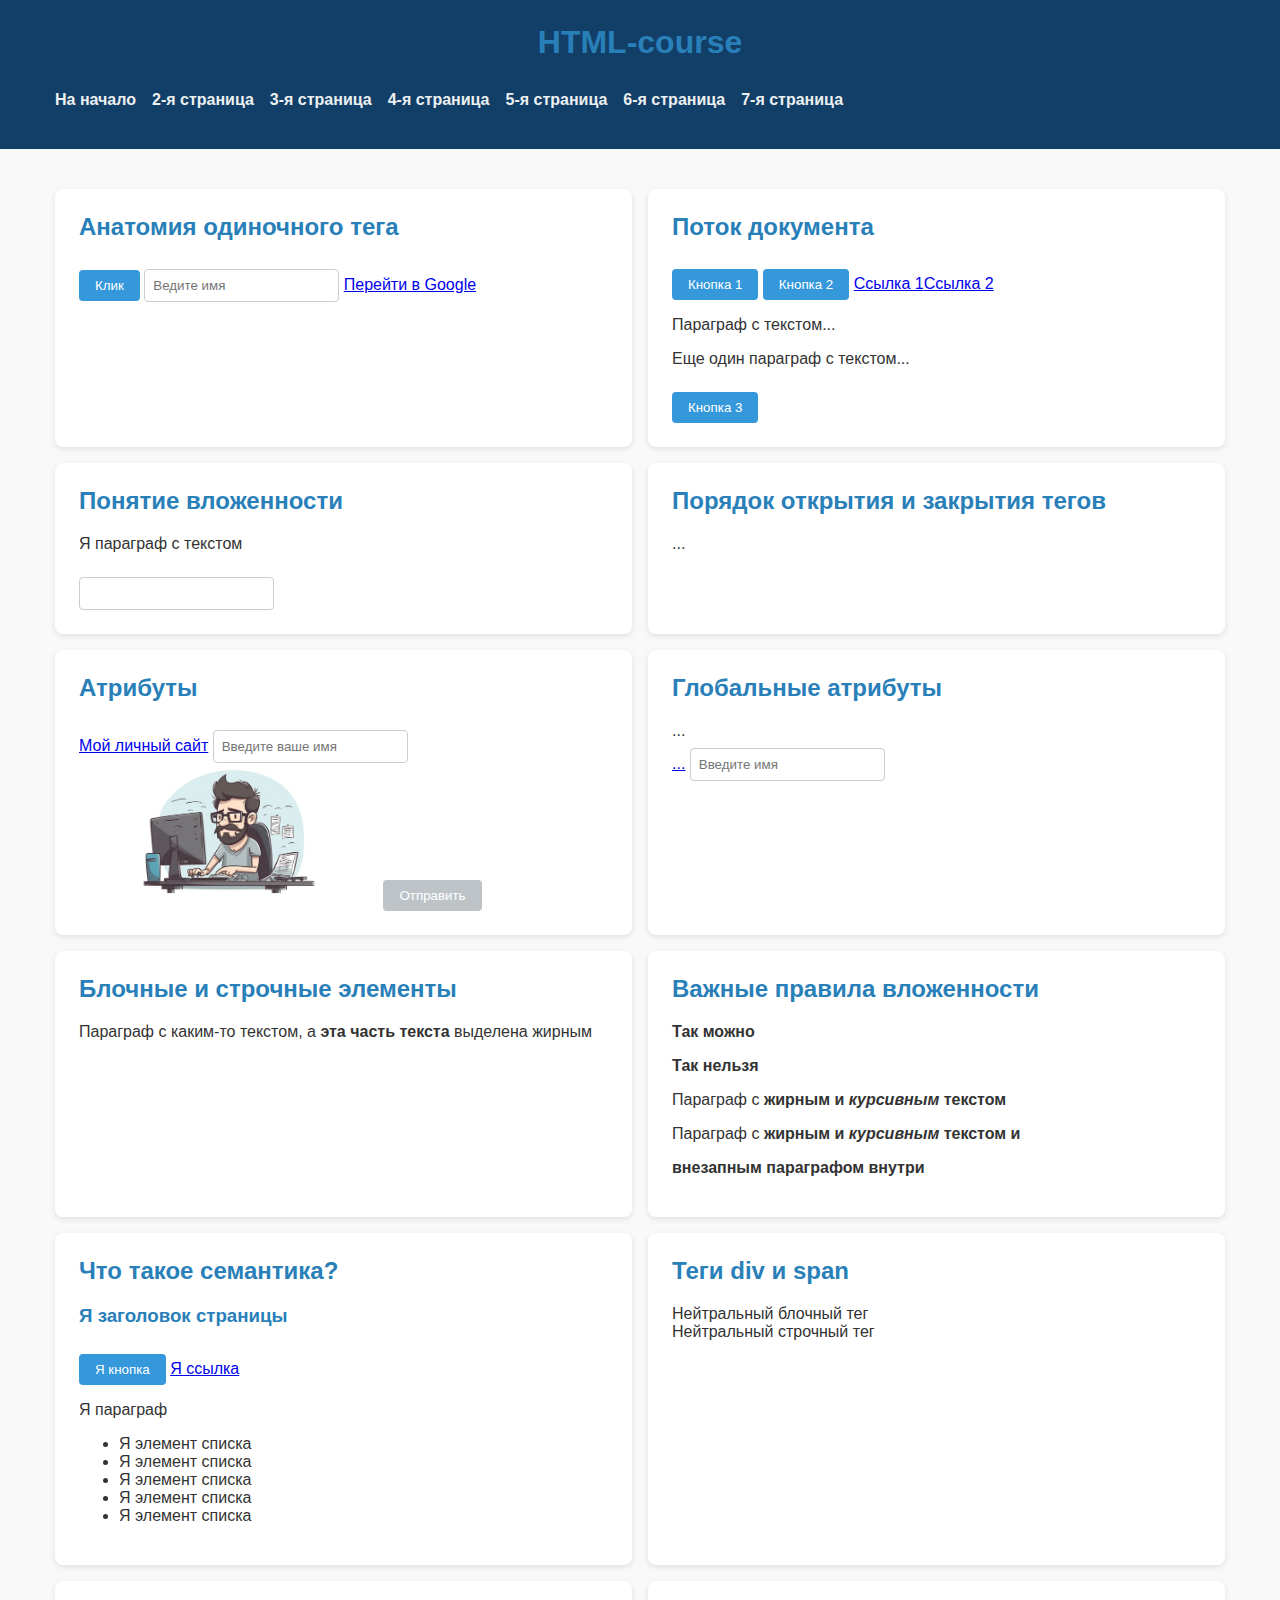
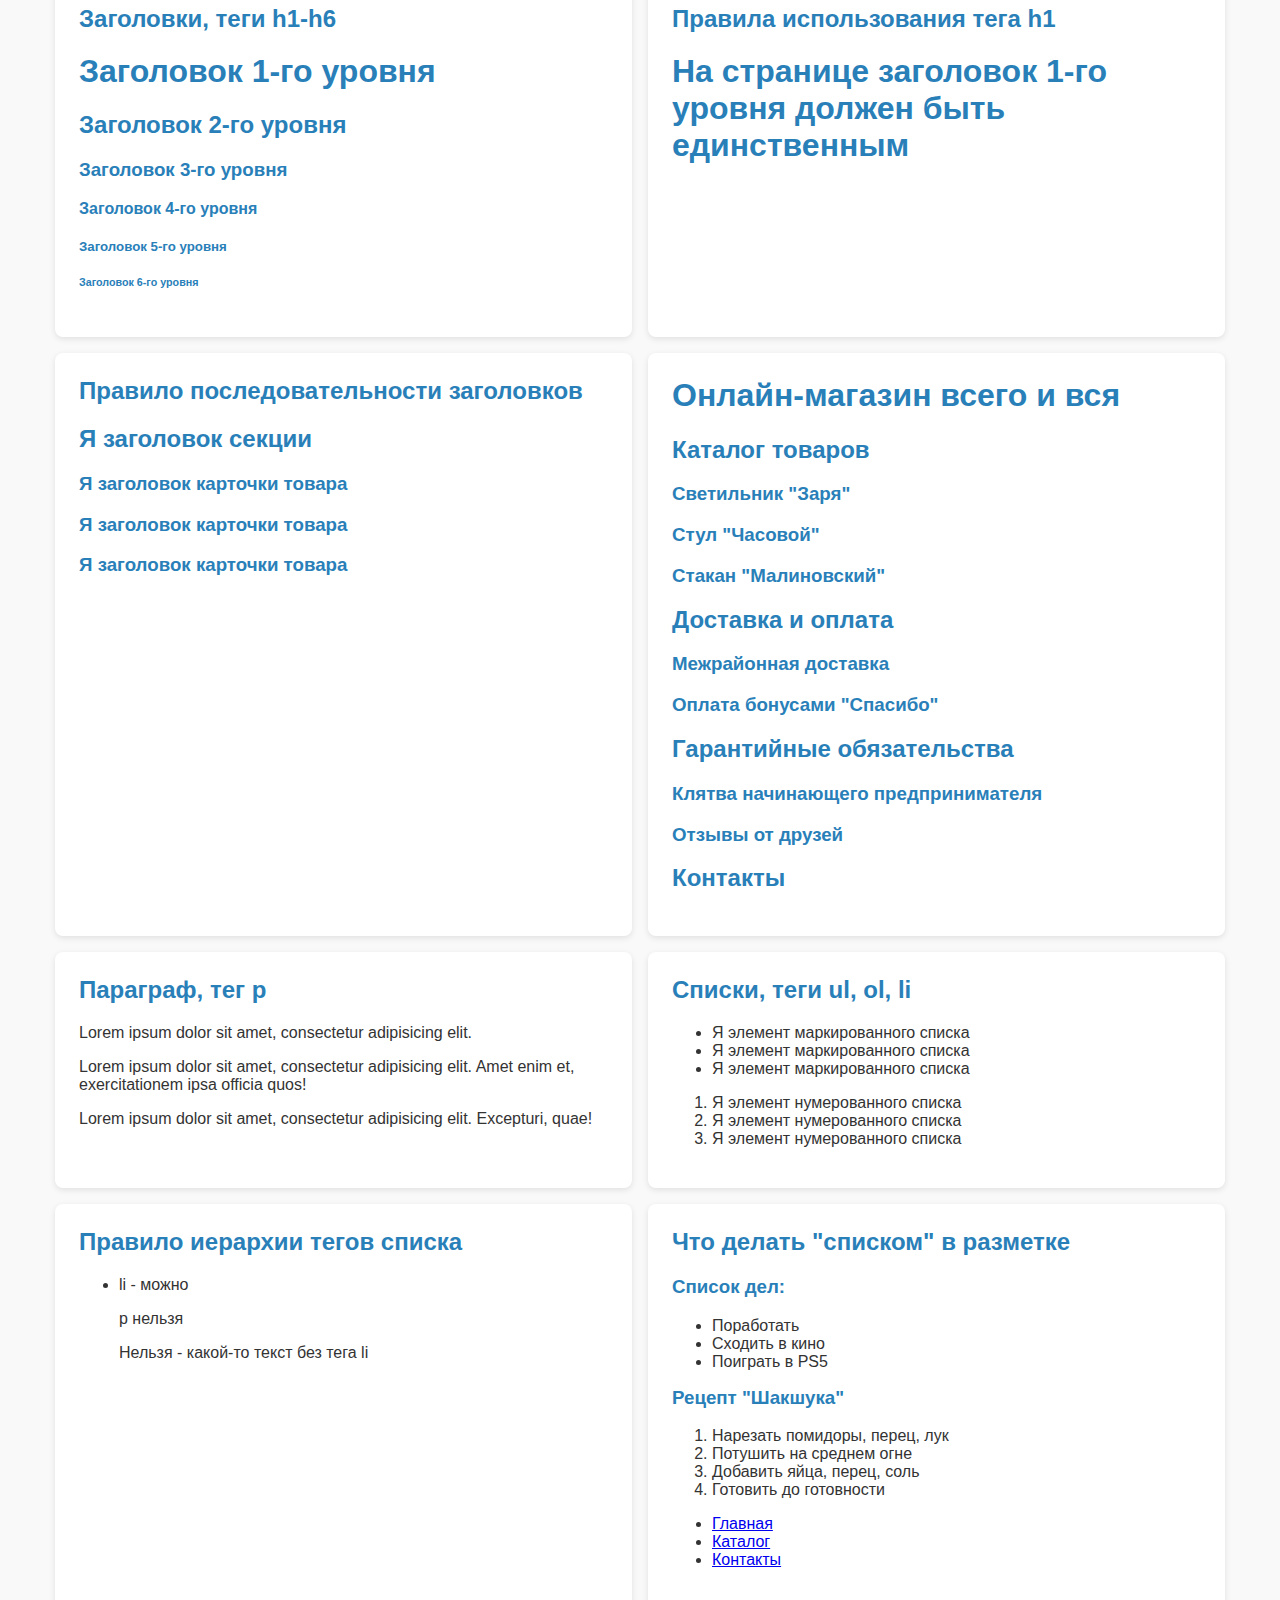
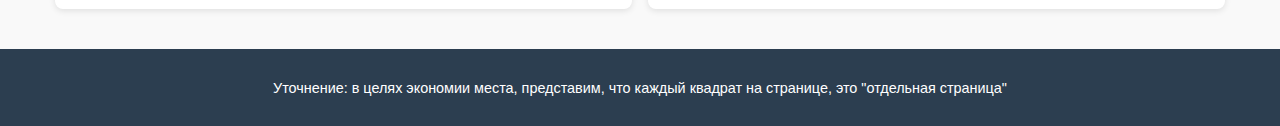
<file: index.html>
<!doctype html>
<html lang="ru">
<head>
    <meta charset="UTF-8">
    <meta name="viewport"
          content="width=device-width, user-scalable=no, initial-scale=1.0, maximum-scale=1.0, minimum-scale=1.0">
    <meta http-equiv="X-UA-Compatible" content="ie=edge">
    <title>html-course | page 1</title>
    <link rel="stylesheet" href="styles.css">
</head>
<body>
<header class="header">
    <div class="container">
        <h1 class="title h1">HTML-course</h1>
        <nav>
            <ul class="menu container">
                <li class="menu__item">
                    <a class="menu__item-link" href="./index.html">На начало</a>
                </li>
                <li class="menu__item">
                    <a class="menu__item-link" href="./index2.html">2-я страница</a>
                </li>
                <li class="menu__item">
                    <a class="menu__item-link" href="./index3.html">3-я страница</a>
                </li>
                <li class="menu__item">
                    <a class="menu__item-link" href="./index4.html">4-я страница</a>
                </li>
                <li class="menu__item">
                    <a class="menu__item-link" href="./index5.html">5-я страница</a>
                </li>
                <li class="menu__item">
                    <a class="menu__item-link" href="./index6.html">6-я страница</a>
                </li>
                <li class="menu__item">
                    <a class="menu__item-link" href="./index7.html">7-я страница</a>
                </li>
            </ul>
        </nav>
    </div>
</header>
<main class="main">
    <div class="container grid">

        <div class="item">
            <h2 class="item__title">Анатомия одиночного тега</h2>
            <button>Клик</button>
            <input placeholder="Ведите имя"/>
            <a href="https://google.ru">Перейти в Google</a>
        </div>
        <div class="item">
            <h2 class="item__title">Поток документа</h2>
            <button>Кнопка 1</button>
            <button>Кнопка 2</button>
            <a href="/">Ссылка 1</a><a href="/">Ссылка 2</a>
            <p>Параграф с текстом...</p>
            <p>Еще один параграф с текстом...</p>
            <button>Кнопка 3</button>
        </div>
        <div class="item">
            <h2 class="item__title">Понятие вложенности</h2>
            <article>
                <div>
                    <p>Я параграф с текстом</p>
                    <input/>
                </div>
            </article>
        </div>
        <div class="item">
            <h2 class="item__title">Порядок открытия и закрытия тегов</h2>
            <article>
                <div>
                    ...
                </div>
            </article>
        </div>
        <div class="item">
            <h2 class="item__title">Атрибуты</h2>
            <a href="https://dev-sg.ru">Мой личный сайт</a>
            <input type="text" placeholder="Введите ваше имя" maxlength="30">

            <img src="./images/image.jpg" title="Фронтенд-разработчик сидящий за компьютером"
                 alt="Фронтенд-разработчик сидящий за компьютером" width="300"/>
            <button type="submit" disabled>Отправить</button>
        </div>
        <div class="item">
            <h2 class="item__title">Глобальные атрибуты</h2>
            <div class="some-block">...</div>
            <a href="/" class="some-link">...</a>
            <input type="text" class="some-input" placeholder="Введите имя" maxlength="30"/>
        </div>

        <div class="item">
            <h2 class="item__title">Блочные и строчные элементы</h2>
            <p>
                Параграф с каким-то текстом, а <b>эта часть текста</b> выделена жирным
            </p>
        </div>

        <div class="item">
            <h2 class="item__title">Важные правила вложенности</h2>
            <!-- Можно-->
            <p>
                <b>Так можно</b>
            </p>

            <!-- Нельзя-->
            <b>
                <p>Так нельзя</p>
            </b>

            <!-- Валидная разметка-->
            <p>
                Параграф с <b>жирным и <i>курсивным</i> текстом</b>
            </p>

            <!-- Невалидная разметка-->
            <p>Параграф с <b>жирным и <i>курсивным</i> текстом и <p>внезапным параграфом внутри</p></b></p>

        </div>

        <div class="item">
            <h2 class="item__title">Что такое семантика?</h2>
            <h3>Я заголовок страницы</h3>
            <button>Я кнопка</button>
            <a href="/">Я ссылка</a>
            <p>Я параграф</p>
            <ul>
                <li>Я элемент списка</li>
                <li>Я элемент списка</li>
                <li>Я элемент списка</li>
                <li>Я элемент списка</li>
                <li>Я элемент списка</li>
            </ul>
        </div>

        <div class="item">
            <h2 class="item__title">Теги div и span</h2>
            <div class="div">Нейтральный блочный тег</div>
            <span class="span">Нейтральный строчный тег</span>
        </div>

        <div class="item">
            <h2 class="item__title">Заголовки, теги h1-h6</h2>
            <h1>Заголовок 1-го уровня</h1>
            <h2>Заголовок 2-го уровня</h2>
            <h3>Заголовок 3-го уровня</h3>
            <h4>Заголовок 4-го уровня</h4>
            <h5>Заголовок 5-го уровня</h5>
            <h6>Заголовок 6-го уровня</h6>
        </div>

        <div class="item">
            <h2 class="item__title">Правила использования тега h1</h2>
            <h1>На странице заголовок 1-го уровня должен быть единственным</h1>
        </div>

        <div class="item">
            <h2 class="item__title">Правило последовательности заголовков</h2>
            <section>
                <h2>Я заголовок секции</h2>
                <article>
                    <h3>Я заголовок карточки товара</h3>
                </article>
                <article>
                    <h3>Я заголовок карточки товара</h3>
                </article>
                <article>
                    <h3>Я заголовок карточки товара</h3>
                </article>
            </section>
        </div>

        <div class="item">
            <h1>Онлайн-магазин всего и вся</h1>
            <section>
                <h2>Каталог товаров</h2>
                <article>
                    <h3>Светильник "Заря"</h3>
                </article>
                <article>
                    <h3>Стул "Часовой"</h3>
                </article>
                <article>
                    <h3>Стакан "Малиновский"</h3>
                </article>
            </section>
            <section>
                <h2>Доставка и оплата</h2>
                <div>
                    <h3>Межрайонная доставка</h3>
                    <h3>Оплата бонусами "Спасибо"</h3>
                </div>
            </section>
            <section>
                <h2>Гарантийные обязательства</h2>
                <div>
                    <h3>Клятва начинающего предпринимателя</h3>
                    <h3>Отзывы от друзей</h3>
                </div>
            </section>
            <section>
                <h2>Контакты</h2>
            </section>
        </div>
        <div class="item">
            <h2 class="item__title">Параграф, тег p</h2>
            <p>
                Lorem ipsum dolor sit amet, consectetur adipisicing elit.
            </p>
            <p>
                Lorem ipsum dolor sit amet, consectetur adipisicing elit. Amet enim et, exercitationem ipsa officia
                quos!
            </p>
            <p>
                Lorem ipsum dolor sit amet, consectetur adipisicing elit. Excepturi, quae!
            </p>
        </div>

        <div class="item">
            <h2 class="item__title">Списки, теги ul, ol, li</h2>
            <ul>
                <li>Я элемент маркированного списка</li>
                <li>Я элемент маркированного списка</li>
                <li>Я элемент маркированного списка</li>
            </ul>
            <ol>
                <li>Я элемент нумерованного списка</li>
                <li>Я элемент нумерованного списка</li>
                <li>Я элемент нумерованного списка</li>
            </ol>
        </div>

        <div class="item">
            <h2 class="item__title">Правило иерархии тегов списка</h2>
            <ul>
                <!--       Можно             -->
                <li>li - можно</li>
            </ul>
            <ul>
                <!--       Нельзя             -->
                <p>p нельзя</p>
            </ul>
            <ul>
                Нельзя - какой-то текст без тега li
            </ul>
        </div>
        <div class="item">
            <h2 class="item__title">Что делать "списком" в разметке</h2>
            <h3>Список дел:</h3>
            <ul>
                <li>Поработать</li>
                <li>Сходить в кино</li>
                <li>Поиграть в PS5</li>
            </ul>
            <h3>Рецепт "Шакшука"</h3>
            <ol>
                <li>Нарезать помидоры, перец, лук</li>
                <li>Потушить на среднем огне</li>
                <li>Добавить яйца, перец, соль</li>
                <li>Готовить до готовности</li>
            </ol>

            <header>
                <nav>
                    <ul>
                        <li>
                            <a href="/">Главная</a>
                        </li>
                        <li>
                            <a href="/catalog">Каталог</a>
                        </li>
                        <li>
                            <a href="/">Контакты</a>
                        </li>
                    </ul>
                </nav>
            </header>
        </div>
    </div>
</main>
<footer class="footer">
    <p>Уточнение: в целях экономии места, представим, что каждый квадрат на странице, это "отдельная страница"</p>
</footer>
</body>
</html>
</file>
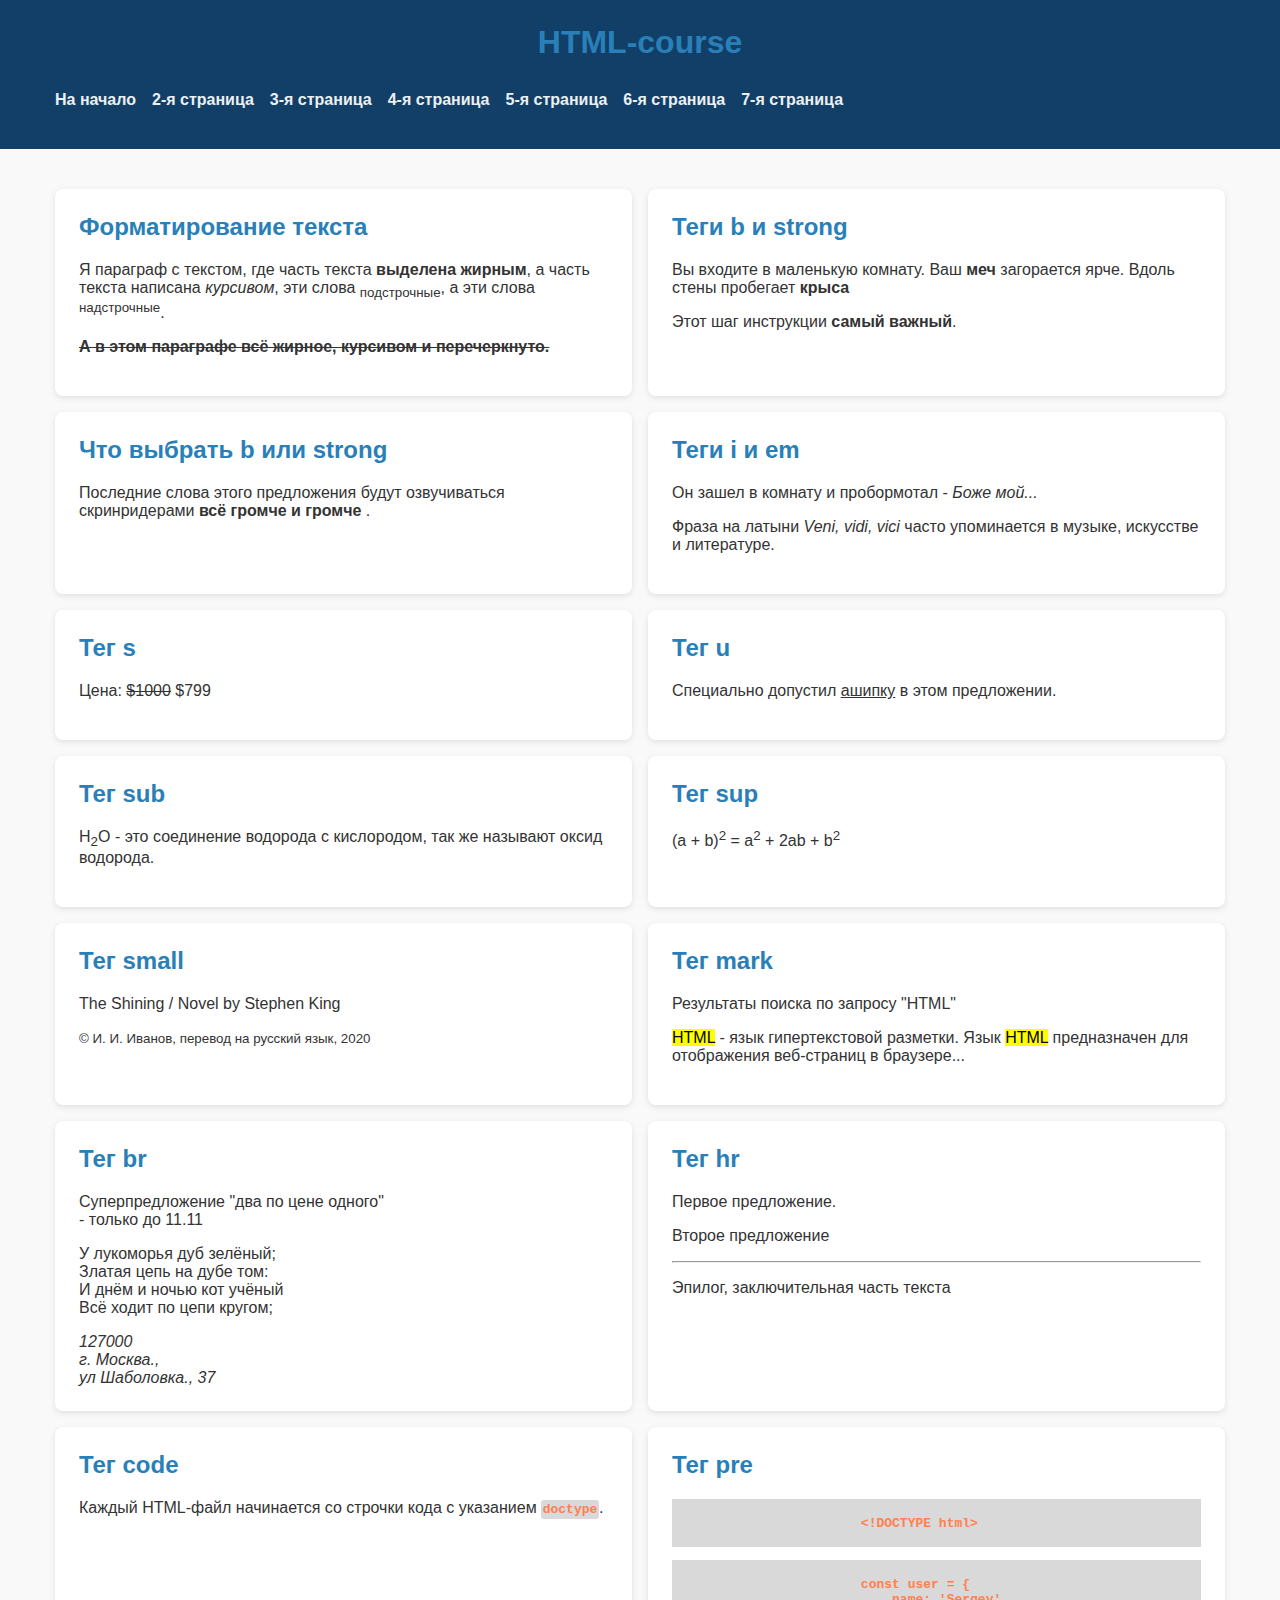
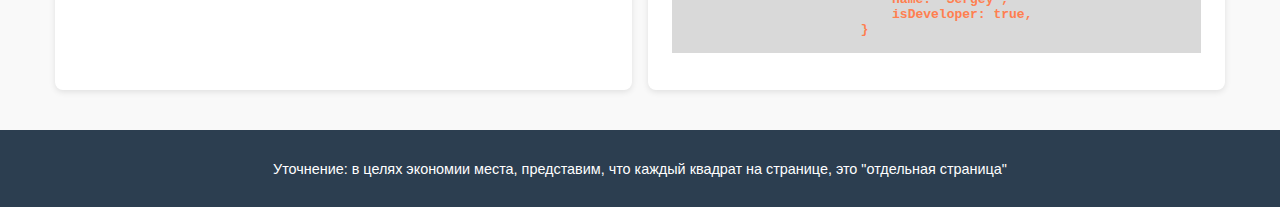
<file: index2.html>
<!doctype html>
<html lang="ru">
<head>
    <meta charset="UTF-8">
    <meta name="viewport"
          content="width=device-width, user-scalable=no, initial-scale=1.0, maximum-scale=1.0, minimum-scale=1.0">
    <meta http-equiv="X-UA-Compatible" content="ie=edge">
    <title>html-course | page 2</title>
    <link rel="stylesheet" href="./styles.css">
</head>
<body>
<header class="header">
    <div class="container">
        <h1 class="title h1">HTML-course</h1>
        <nav>
            <ul class="menu container">
                <li class="menu__item">
                    <a class="menu__item-link" href="./index.html">На начало</a>
                </li>
                <li class="menu__item">
                    <a class="menu__item-link" href="./index2.html">2-я страница</a>
                </li>
                <li class="menu__item">
                    <a class="menu__item-link" href="./index3.html">3-я страница</a>
                </li>
                <li class="menu__item">
                    <a class="menu__item-link" href="./index4.html">4-я страница</a>
                </li>
                <li class="menu__item">
                    <a class="menu__item-link" href="./index5.html">5-я страница</a>
                </li>
                <li class="menu__item">
                    <a class="menu__item-link" href="./index6.html">6-я страница</a>
                </li>
                <li class="menu__item">
                    <a class="menu__item-link" href="./index7.html">7-я страница</a>
                </li>
            </ul>
        </nav>
    </div>
</header>
<main class="main">
    <div class="container grid">
        <div class="item">
            <h2 class="item__title">Форматирование текста</h2>
            <p>Я параграф с текстом, где часть текста <b>выделена жирным</b>, а часть текста написана
                <i>курсивом</i>, эти
                слова <sub>подстрочные</sub>, а эти слова <sup>надстрочные</sup>.
            </p>

            <p>
                <b>
                    <s>
                        А в этом параграфе всё жирное, курсивом и перечеркнуто.
                    </s>
                </b>
            </p>
        </div>
        <div class="item">
            <h2 class="item__title">Теги b и strong</h2>
            <p>
                Вы входите в маленькую комнату. Ваш <b>меч</b> загорается ярче. Вдоль стены пробегает <b>крыса</b>
            </p>

            <p>
                Этот шаг инструкции <strong>самый важный</strong>.
            </p>
        </div>
        <div class="item">
            <h2 class="item__title">Что выбрать b или strong</h2>
            <p>
                Последние слова этого предложения будут озвучиваться скринридерами <strong>всё <strong>громче <strong>и
                громче
            </strong></strong></strong>.
            </p>
        </div>
        <div class="item">
            <h2 class="item__title">Теги i и em</h2>
            <p>
                Он зашел в комнату и пробормотал - <i>Боже мой...</i>
            </p>

            <p>
                Фраза на латыни <em>Veni, vidi, vici</em> часто упоминается в музыке, искусстве и литературе.
            </p>
        </div>
        <div class="item">
            <h2 class="item__title">Тег s</h2>
            <div>
                Цена: <s>$1000</s> $799
            </div>
        </div>
        <div class="item">
            <h2 class="item__title">Тег u</h2>
            <p>
                Специально допустил <u>ашипку</u> в этом предложении.
            </p>
        </div>
        <div class="item">
            <h2 class="item__title">Тег sub</h2>
            <p>
                H<sub>2</sub>O - это соединение водорода с кислородом, так же называют оксид водорода.
            </p>
        </div>
        <div class="item">
            <h2 class="item__title">Тег sup</h2>
            <p>
                (a + b)<sup>2</sup> = a<sup>2</sup> + 2ab + b<sup>2</sup>
            </p>
        </div>
        <div class="item">
            <h2 class="item__title">Тег small</h2>
            <p>
                The Shining / Novel by Stephen King
            </p>
            <p><small>&copy И. И. Иванов, перевод на русский язык, 2020</small></p>
        </div>
        <div class="item">
            <h2 class="item__title">Тег mark</h2>
            <p>
                Результаты поиска по запросу "HTML"
            </p>
            <p>
                <mark>HTML</mark>
                - язык гипертекстовой разметки.
                Язык
                <mark>HTML</mark>
                предназначен для отображения веб-страниц в браузере...
            </p>
        </div>
        <div class="item">
            <h2 class="item__title">Тег br</h2>
            <p>
                Суперпредложение "два по цене одного" <br>
                - только до 11.11
            </p>
            <p>
                У лукоморья дуб зелёный; <br/>
                Златая цепь на дубе том: <br/>
                И днём и ночью кот учёный <br/>
                Всё ходит по цепи кругом; <br/>
            </p>
            <address>
                127000 <br>
                г. Москва., <br>
                ул Шаболовка., 37
            </address>
        </div>
        <div class="item">
            <h2 class="item__title">Тег hr</h2>
            <p>Первое предложение.</p>
            <p>Второе предложение</p>

            <hr>
            <p>Эпилог, заключительная часть текста</p>
        </div>
        <div class="item">
            <h2 class="item__title">Тег code</h2>
            <p>
                Каждый HTML-файл начинается со
                строчки кода с указанием <code>doctype</code>.
            </p>
        </div>
        <div class="item">
            <h2 class="item__title">Тег pre</h2>
            <div>
                <pre>
                    <code>
                        &lt;!DOCTYPE html&gt;
                    </code>
                </pre>
            </div>

            <div>
                <pre>
                    <code>
                        const user = {
                            name: 'Sergey',
                            isDeveloper: true,
                        }
                    </code>
                </pre>
            </div>
        </div>
    </div>
</main>
<footer class="footer">
    <p>Уточнение: в целях экономии места, представим, что каждый квадрат на странице, это "отдельная страница"</p>
</footer>
</body>
</html>
</file>
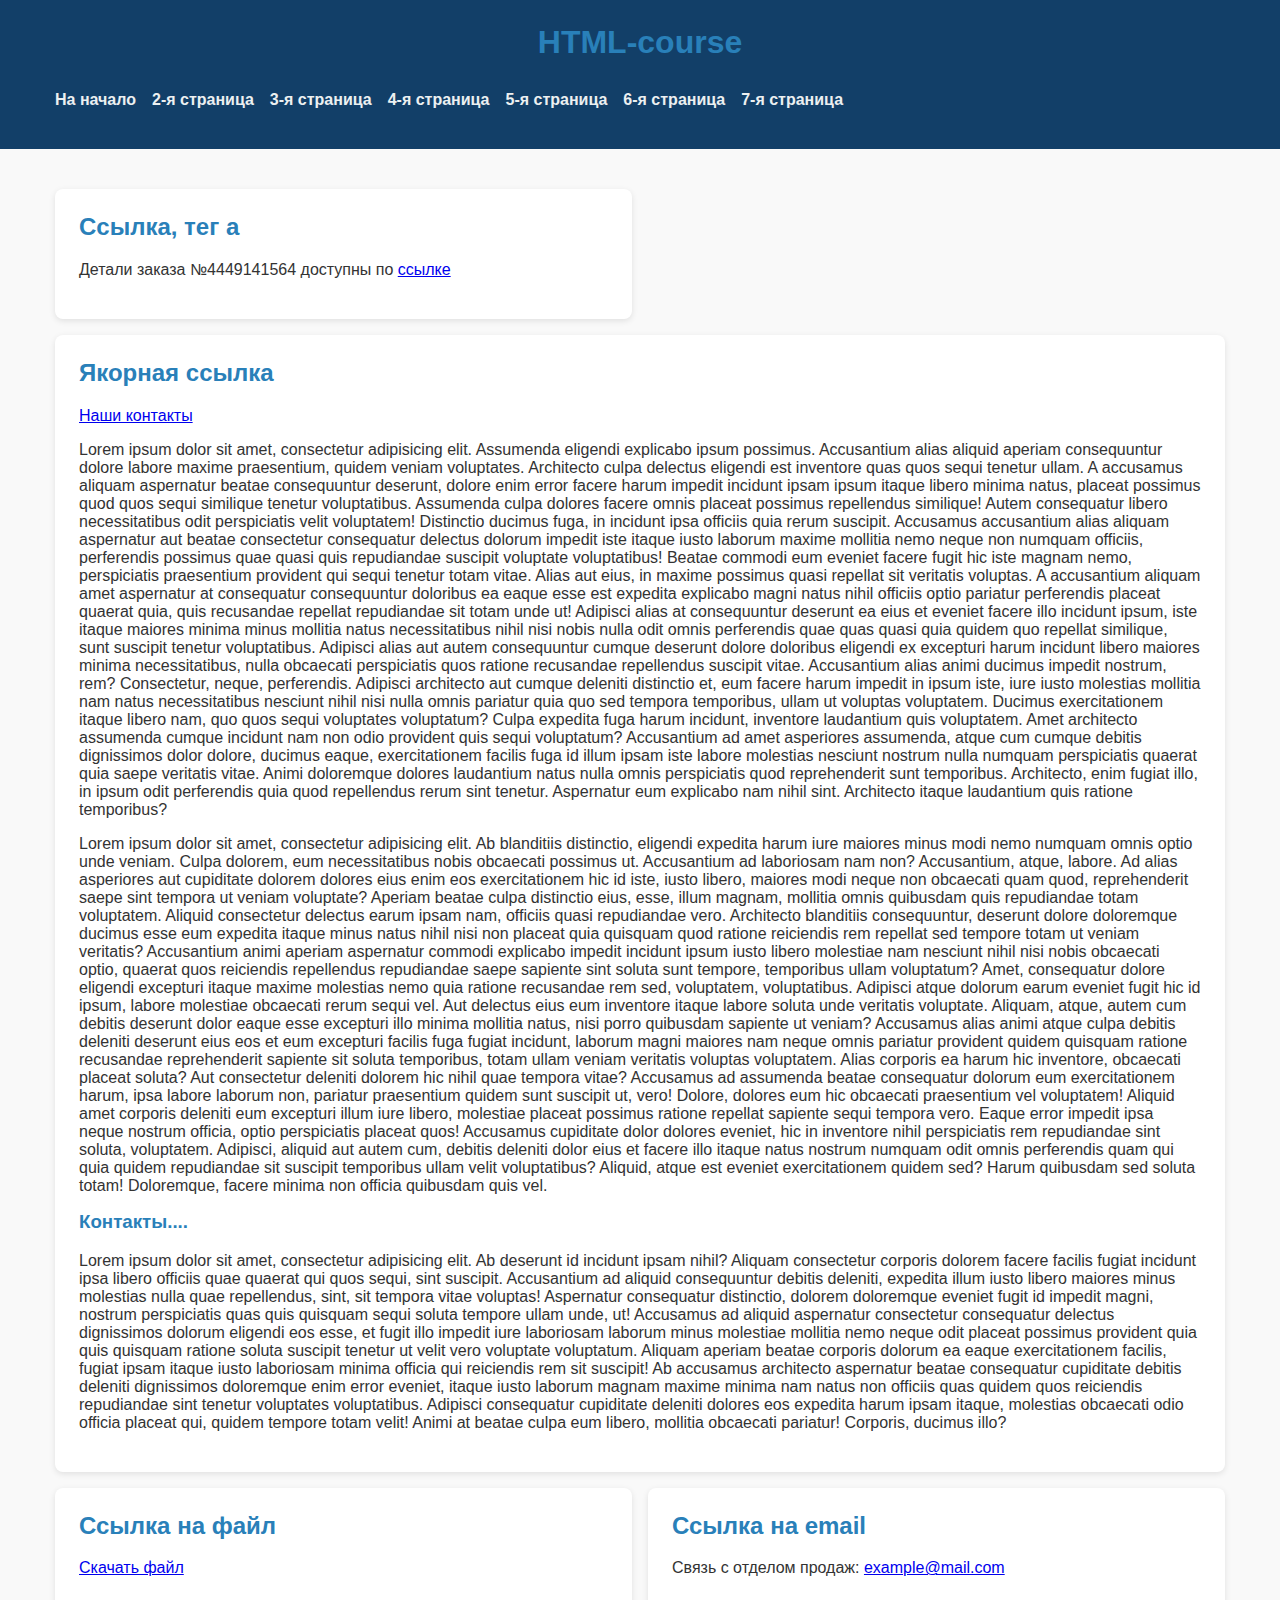
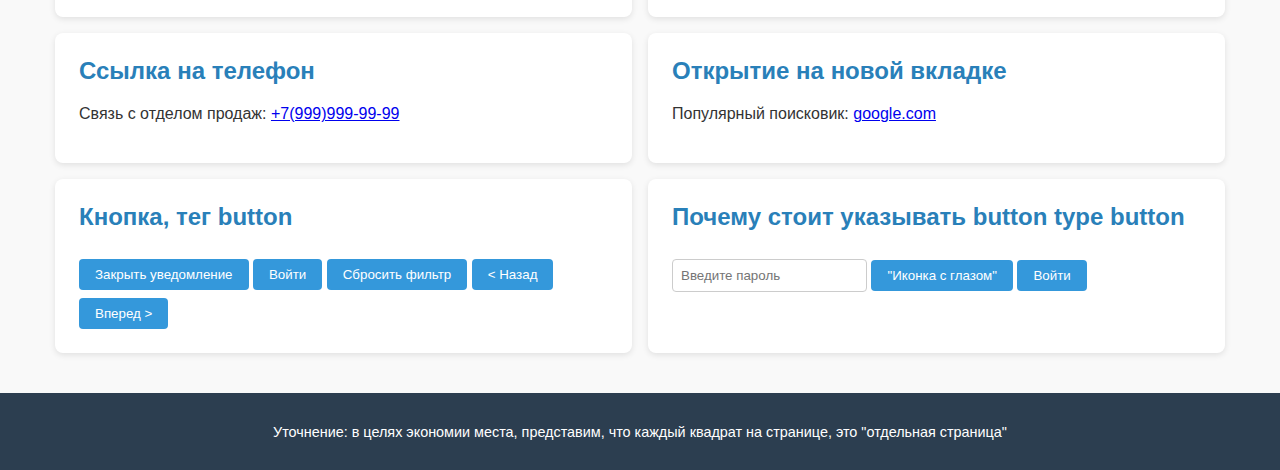
<file: index3.html>
<!doctype html>
<html lang="ru">
<head>
    <meta charset="UTF-8">
    <meta name="viewport"
          content="width=device-width, user-scalable=no, initial-scale=1.0, maximum-scale=1.0, minimum-scale=1.0">
    <meta http-equiv="X-UA-Compatible" content="ie=edge">
    <title>html-course | page 3</title>
    <link rel="stylesheet" href="./styles.css">
</head>
<body>
<header class="header">
    <div class="container">
        <h1 class="title h1">HTML-course</h1>
        <nav>
            <ul class="menu container">
                <li class="menu__item">
                    <a class="menu__item-link" href="./index.html">На начало</a>
                </li>
                <li class="menu__item">
                    <a class="menu__item-link" href="./index2.html">2-я страница</a>
                </li>
                <li class="menu__item">
                    <a class="menu__item-link" href="./index3.html">3-я страница</a>
                </li>
                <li class="menu__item">
                    <a class="menu__item-link" href="./index4.html">4-я страница</a>
                </li>
                <li class="menu__item">
                    <a class="menu__item-link" href="./index5.html">5-я страница</a>
                </li>
                <li class="menu__item">
                    <a class="menu__item-link" href="./index6.html">6-я страница</a>
                </li>
                <li class="menu__item">
                    <a class="menu__item-link" href="./index7.html">7-я страница</a>
                </li>
            </ul>
        </nav>
    </div>
</header>
<main class="main">
    <div class="container grid">
        <div class="item">
            <h2 class="item__title">Ccылка, тег a</h2>
            <p>
                Детали заказа №4449141564
                доступны по <a href="order-details.html">ссылке</a>
            </p>
        </div>
    </div>
    <div class="container full">
        <div class="item">
            <h2 class="item__title">Якорная ссылка</h2>
            <a href="#contacts">Наши контакты</a>
            <p>Lorem ipsum dolor sit amet, consectetur adipisicing elit. Assumenda eligendi explicabo ipsum possimus.
                Accusantium alias aliquid aperiam consequuntur dolore labore maxime praesentium, quidem veniam
                voluptates. Architecto culpa delectus eligendi est inventore quas quos sequi tenetur ullam. A accusamus
                aliquam aspernatur beatae consequuntur deserunt, dolore enim error facere harum impedit incidunt ipsam
                ipsum itaque libero minima natus, placeat possimus quod quos sequi similique tenetur voluptatibus.
                Assumenda culpa dolores facere omnis placeat possimus repellendus similique! Autem consequatur libero
                necessitatibus odit perspiciatis velit voluptatem! Distinctio ducimus fuga, in incidunt ipsa officiis
                quia rerum suscipit. Accusamus accusantium alias aliquam aspernatur aut beatae consectetur consequatur
                delectus dolorum impedit iste itaque iusto laborum maxime mollitia nemo neque non numquam officiis,
                perferendis possimus quae quasi quis repudiandae suscipit voluptate voluptatibus! Beatae commodi eum
                eveniet facere fugit hic iste magnam nemo, perspiciatis praesentium provident qui sequi tenetur totam
                vitae. Alias aut eius, in maxime possimus quasi repellat sit veritatis voluptas. A accusantium aliquam
                amet aspernatur at consequatur consequuntur doloribus ea eaque esse est expedita explicabo magni natus
                nihil officiis optio pariatur perferendis placeat quaerat quia, quis recusandae repellat repudiandae sit
                totam unde ut! Adipisci alias at consequuntur deserunt ea eius et eveniet facere illo incidunt ipsum,
                iste itaque maiores minima minus mollitia natus necessitatibus nihil nisi nobis nulla odit omnis
                perferendis quae quas quasi quia quidem quo repellat similique, sunt suscipit tenetur voluptatibus.
                Adipisci alias aut autem consequuntur cumque deserunt dolore doloribus eligendi ex excepturi harum
                incidunt libero maiores minima necessitatibus, nulla obcaecati perspiciatis quos ratione recusandae
                repellendus suscipit vitae. Accusantium alias animi ducimus impedit nostrum, rem? Consectetur, neque,
                perferendis. Adipisci architecto aut cumque deleniti distinctio et, eum facere harum impedit in ipsum
                iste, iure iusto molestias mollitia nam natus necessitatibus nesciunt nihil nisi nulla omnis pariatur
                quia quo sed tempora temporibus, ullam ut voluptas voluptatem. Ducimus exercitationem itaque libero nam,
                quo quos sequi voluptates voluptatum? Culpa expedita fuga harum incidunt, inventore laudantium quis
                voluptatem. Amet architecto assumenda cumque incidunt nam non odio provident quis sequi voluptatum?
                Accusantium ad amet asperiores assumenda, atque cum cumque debitis dignissimos dolor dolore, ducimus
                eaque, exercitationem facilis fuga id illum ipsam iste labore molestias nesciunt nostrum nulla numquam
                perspiciatis quaerat quia saepe veritatis vitae. Animi doloremque dolores laudantium natus nulla omnis
                perspiciatis quod reprehenderit sunt temporibus. Architecto, enim fugiat illo, in ipsum odit perferendis
                quia quod repellendus rerum sint tenetur. Aspernatur eum explicabo nam nihil sint. Architecto itaque
                laudantium quis ratione temporibus?</p>
            <p>Lorem ipsum dolor sit amet, consectetur adipisicing elit. Ab blanditiis distinctio, eligendi expedita
                harum iure maiores minus modi nemo numquam omnis optio unde veniam. Culpa dolorem, eum necessitatibus
                nobis obcaecati possimus ut. Accusantium ad laboriosam nam non? Accusantium, atque, labore. Ad alias
                asperiores aut cupiditate dolorem dolores eius enim eos exercitationem hic id iste, iusto libero,
                maiores modi neque non obcaecati quam quod, reprehenderit saepe sint tempora ut veniam voluptate?
                Aperiam beatae culpa distinctio eius, esse, illum magnam, mollitia omnis quibusdam quis repudiandae
                totam voluptatem. Aliquid consectetur delectus earum ipsam nam, officiis quasi repudiandae vero.
                Architecto blanditiis consequuntur, deserunt dolore doloremque ducimus esse eum expedita itaque minus
                natus nihil nisi non placeat quia quisquam quod ratione reiciendis rem repellat sed tempore totam ut
                veniam veritatis? Accusantium animi aperiam aspernatur commodi explicabo impedit incidunt ipsum iusto
                libero molestiae nam nesciunt nihil nisi nobis obcaecati optio, quaerat quos reiciendis repellendus
                repudiandae saepe sapiente sint soluta sunt tempore, temporibus ullam voluptatum? Amet, consequatur
                dolore eligendi excepturi itaque maxime molestias nemo quia ratione recusandae rem sed, voluptatem,
                voluptatibus. Adipisci atque dolorum earum eveniet fugit hic id ipsum, labore molestiae obcaecati rerum
                sequi vel. Aut delectus eius eum inventore itaque labore soluta unde veritatis voluptate. Aliquam,
                atque, autem cum debitis deserunt dolor eaque esse excepturi illo minima mollitia natus, nisi porro
                quibusdam sapiente ut veniam? Accusamus alias animi atque culpa debitis deleniti deserunt eius eos et
                eum excepturi facilis fuga fugiat incidunt, laborum magni maiores nam neque omnis pariatur provident
                quidem quisquam ratione recusandae reprehenderit sapiente sit soluta temporibus, totam ullam veniam
                veritatis voluptas voluptatem. Alias corporis ea harum hic inventore, obcaecati placeat soluta? Aut
                consectetur deleniti dolorem hic nihil quae tempora vitae? Accusamus ad assumenda beatae consequatur
                dolorum eum exercitationem harum, ipsa labore laborum non, pariatur praesentium quidem sunt suscipit ut,
                vero! Dolore, dolores eum hic obcaecati praesentium vel voluptatem! Aliquid amet corporis deleniti eum
                excepturi illum iure libero, molestiae placeat possimus ratione repellat sapiente sequi tempora vero.
                Eaque error impedit ipsa neque nostrum officia, optio perspiciatis placeat quos! Accusamus cupiditate
                dolor dolores eveniet, hic in inventore nihil perspiciatis rem repudiandae sint soluta, voluptatem.
                Adipisci, aliquid aut autem cum, debitis deleniti dolor eius et facere illo itaque natus nostrum numquam
                odit omnis perferendis quam qui quia quidem repudiandae sit suscipit temporibus ullam velit
                voluptatibus? Aliquid, atque est eveniet exercitationem quidem sed? Harum quibusdam sed soluta totam!
                Doloremque, facere minima non officia quibusdam quis vel.</p>
            <h3 id="contacts">Контакты....</h3>
            <p>Lorem ipsum dolor sit amet, consectetur adipisicing elit. Ab deserunt id incidunt ipsam nihil? Aliquam
                consectetur corporis dolorem facere facilis fugiat incidunt ipsa libero officiis quae quaerat qui quos
                sequi, sint suscipit. Accusantium ad aliquid consequuntur debitis deleniti, expedita illum iusto libero
                maiores minus molestias nulla quae repellendus, sint, sit tempora vitae voluptas! Aspernatur consequatur
                distinctio, dolorem doloremque eveniet fugit id impedit magni, nostrum perspiciatis quas quis quisquam
                sequi soluta tempore ullam unde, ut! Accusamus ad aliquid aspernatur consectetur consequatur delectus
                dignissimos dolorum eligendi eos esse, et fugit illo impedit iure laboriosam laborum minus molestiae
                mollitia nemo neque odit placeat possimus provident quia quis quisquam ratione soluta suscipit tenetur
                ut velit vero voluptate voluptatum. Aliquam aperiam beatae corporis dolorum ea eaque exercitationem
                facilis, fugiat ipsam itaque iusto laboriosam minima officia qui reiciendis rem sit suscipit! Ab
                accusamus architecto aspernatur beatae consequatur cupiditate debitis deleniti dignissimos doloremque
                enim error eveniet, itaque iusto laborum magnam maxime minima nam natus non officiis quas quidem quos
                reiciendis repudiandae sint tenetur voluptates voluptatibus. Adipisci consequatur cupiditate deleniti
                dolores eos expedita harum ipsam itaque, molestias obcaecati odio officia placeat qui, quidem tempore
                totam velit! Animi at beatae culpa eum libero, mollitia obcaecati pariatur! Corporis, ducimus illo?</p>
        </div>
    </div>
    <div class="container grid">
        <div class="item">
            <h2 class="item__title">Ссылка на файл</h2>
            <a href="./favicon.7z" download>Скачать файл</a>
        </div>
        <div class="item">
            <h2 class="item__title">Ссылка на еmail</h2>
            <p>
                Связь с отделом продаж:
                <a href="mailto:example@mail.com">example@mail.com</a>
            </p>
        </div>
        <div class="item">
            <h2 class="item__title">Ссылка на телефон</h2>
            <p>
                Связь с отделом продаж:
                <a href="tel:+79999999999">+7(999)999-99-99</a>
            </p>
        </div>
        <div class="item">
            <h2 class="item__title">Открытие на новой вкладке</h2>
            <p>
                Популярный поисковик:
                <a href="https://www.google.com/" target="_blank">google.com</a>
            </p>
        </div>
        <div class="item">
            <h2 class="item__title">Кнопка, тег button</h2>
            <button type="button">Закрыть уведомление</button>
            <button type="submit">Войти</button>
            <button type="reset">Сбросить фильтр</button>
            <button type="button">< Назад</button>
            <button type="button">Вперед ></button>
        </div>
        <div class="item">
            <h2 class="item__title">Почему стоит указывать button type button</h2>
            <form>
                <input type="password" name="password" id="password" placeholder="Введите пароль">

                <button>
                    "Иконка с глазом"
                </button>

                <button type="submit">Войти</button>
            </form>
        </div>
    </div>
</main>
<footer class="footer">
    <p>Уточнение: в целях экономии места, представим, что каждый квадрат на странице, это "отдельная страница"</p>
</footer>
</body>
</html>
</file>
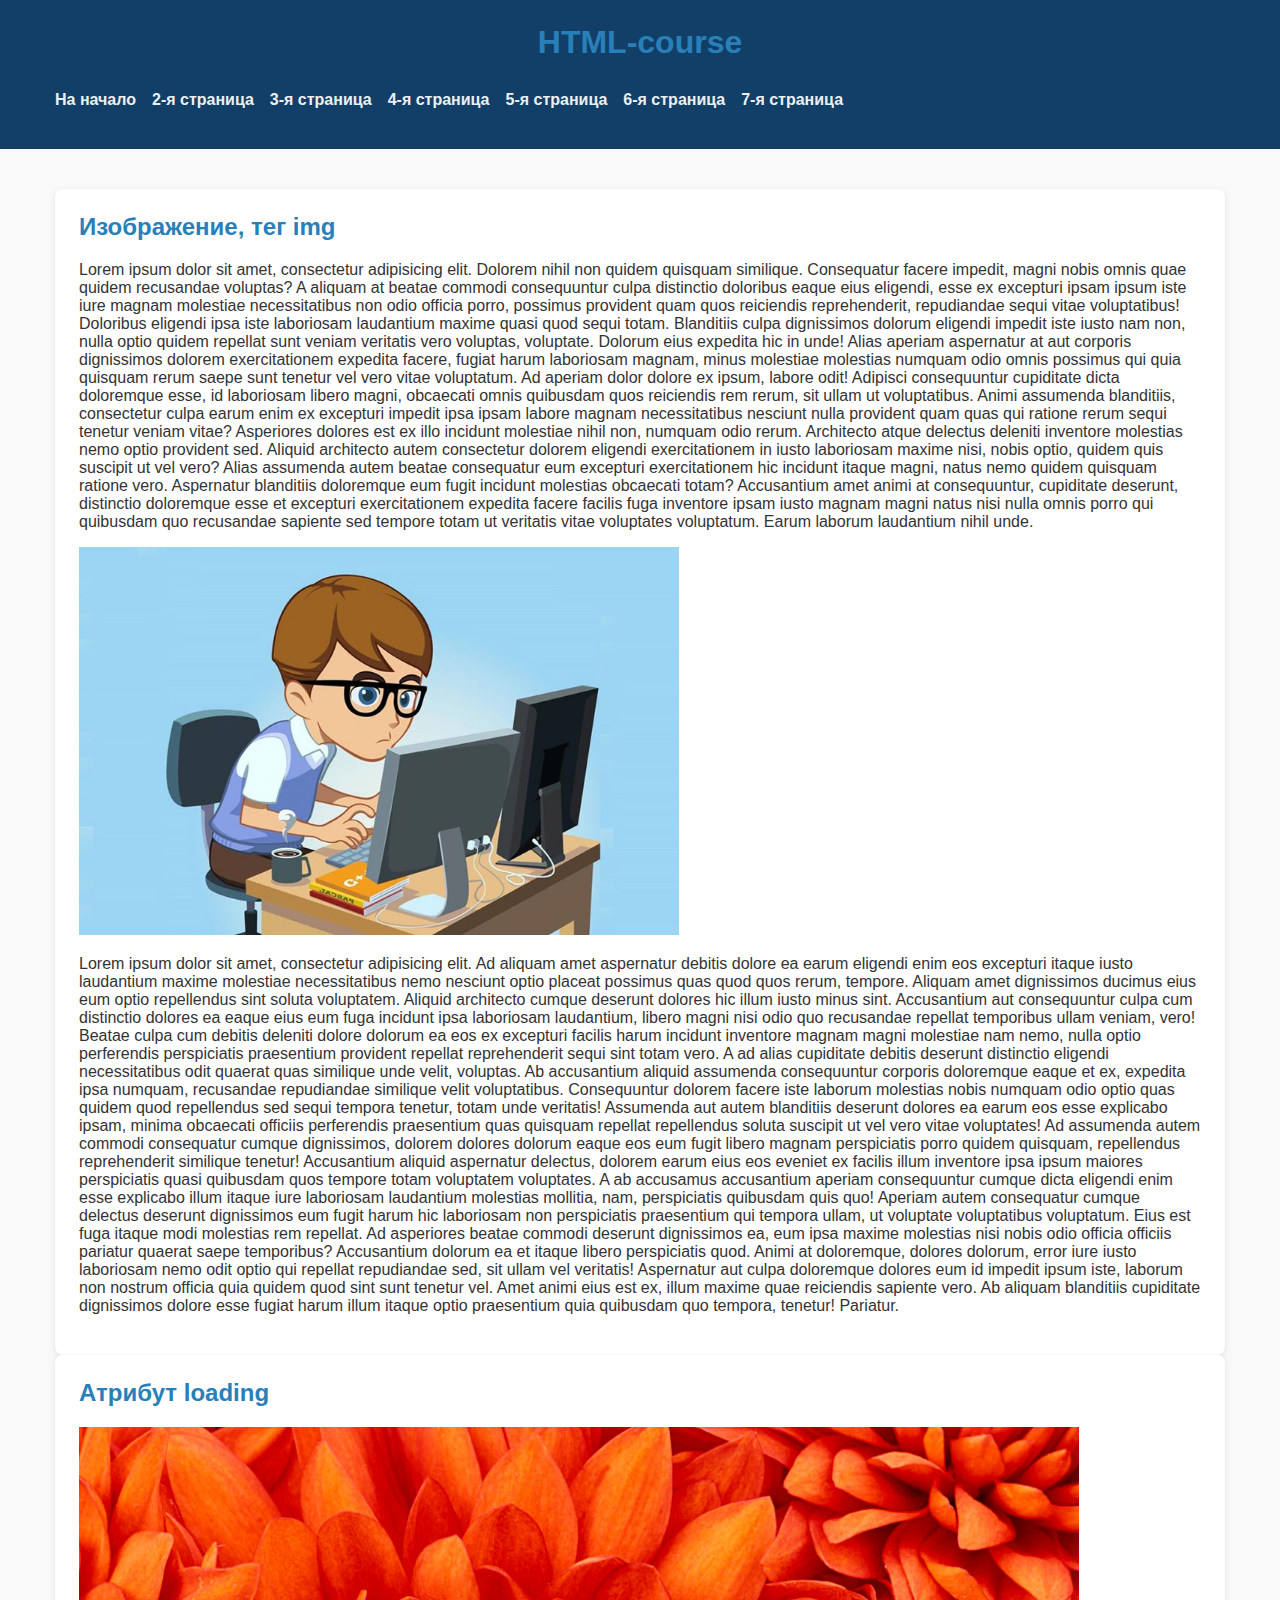
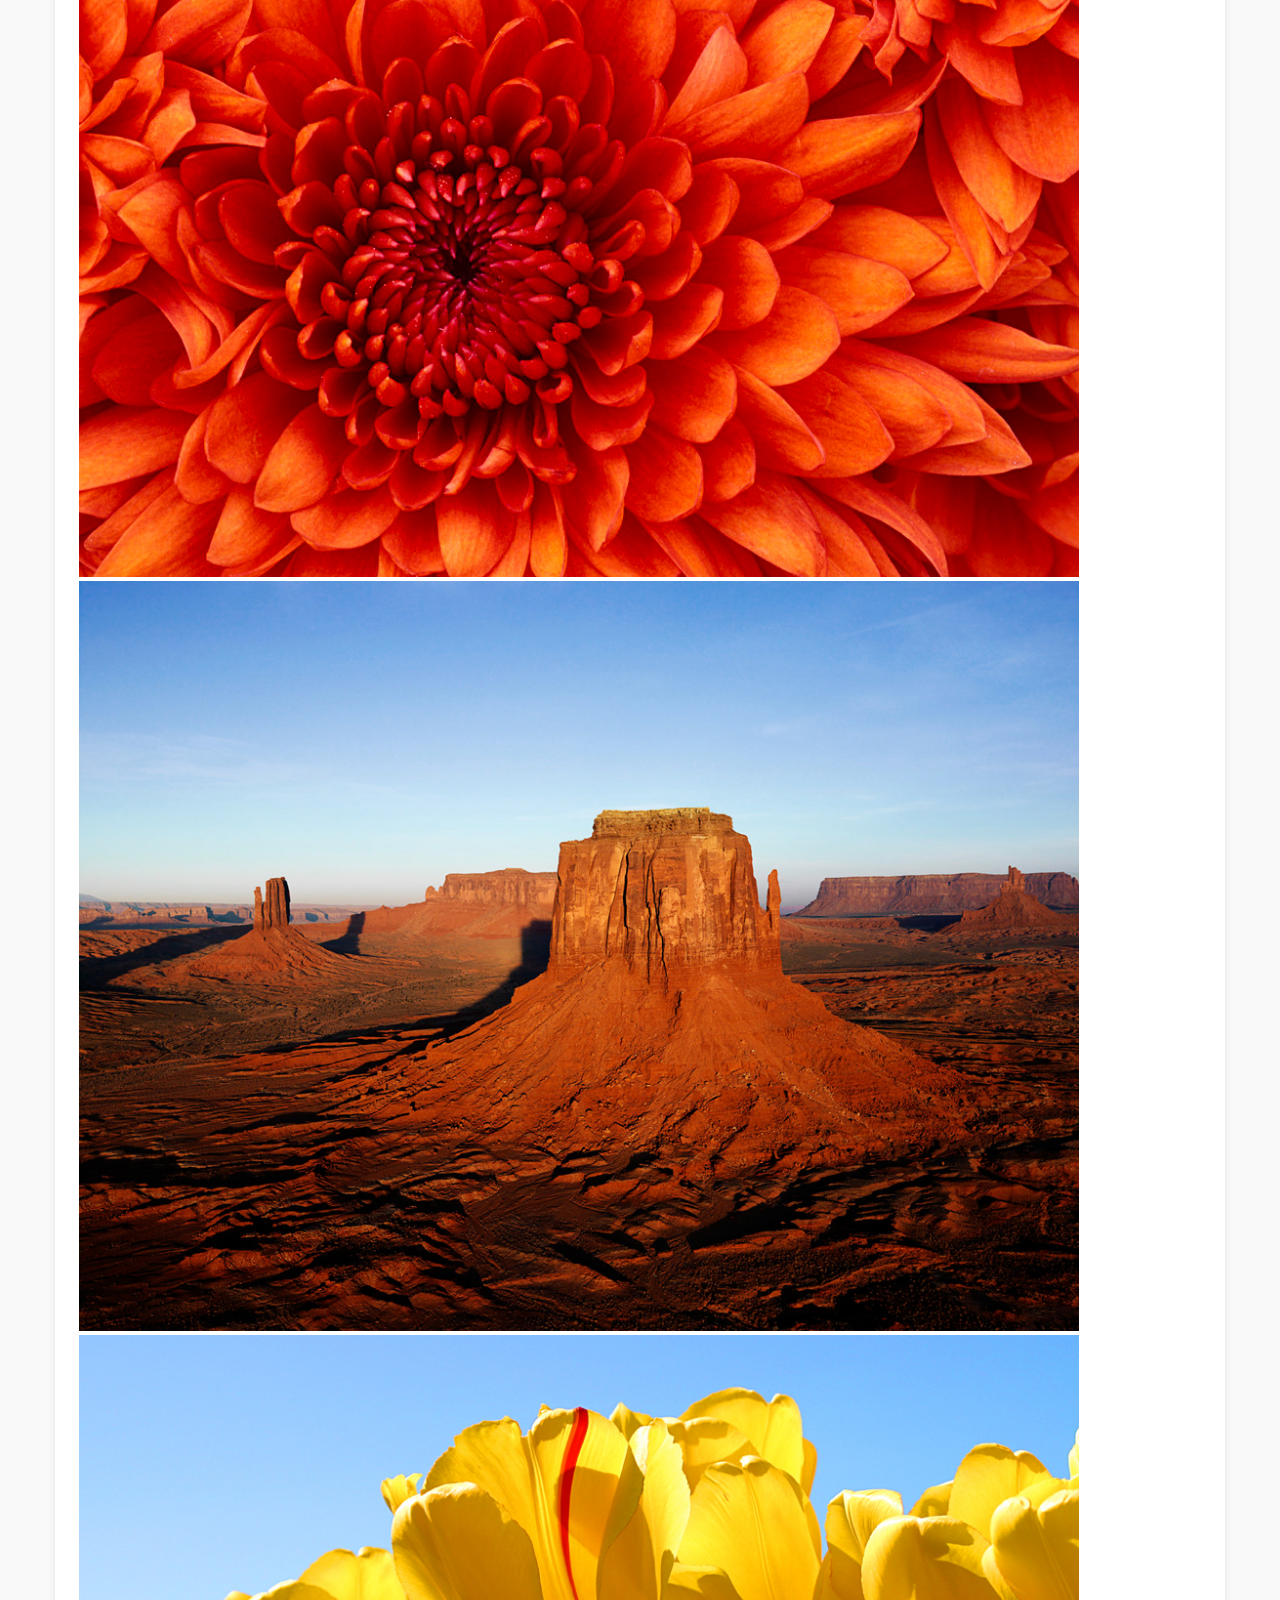
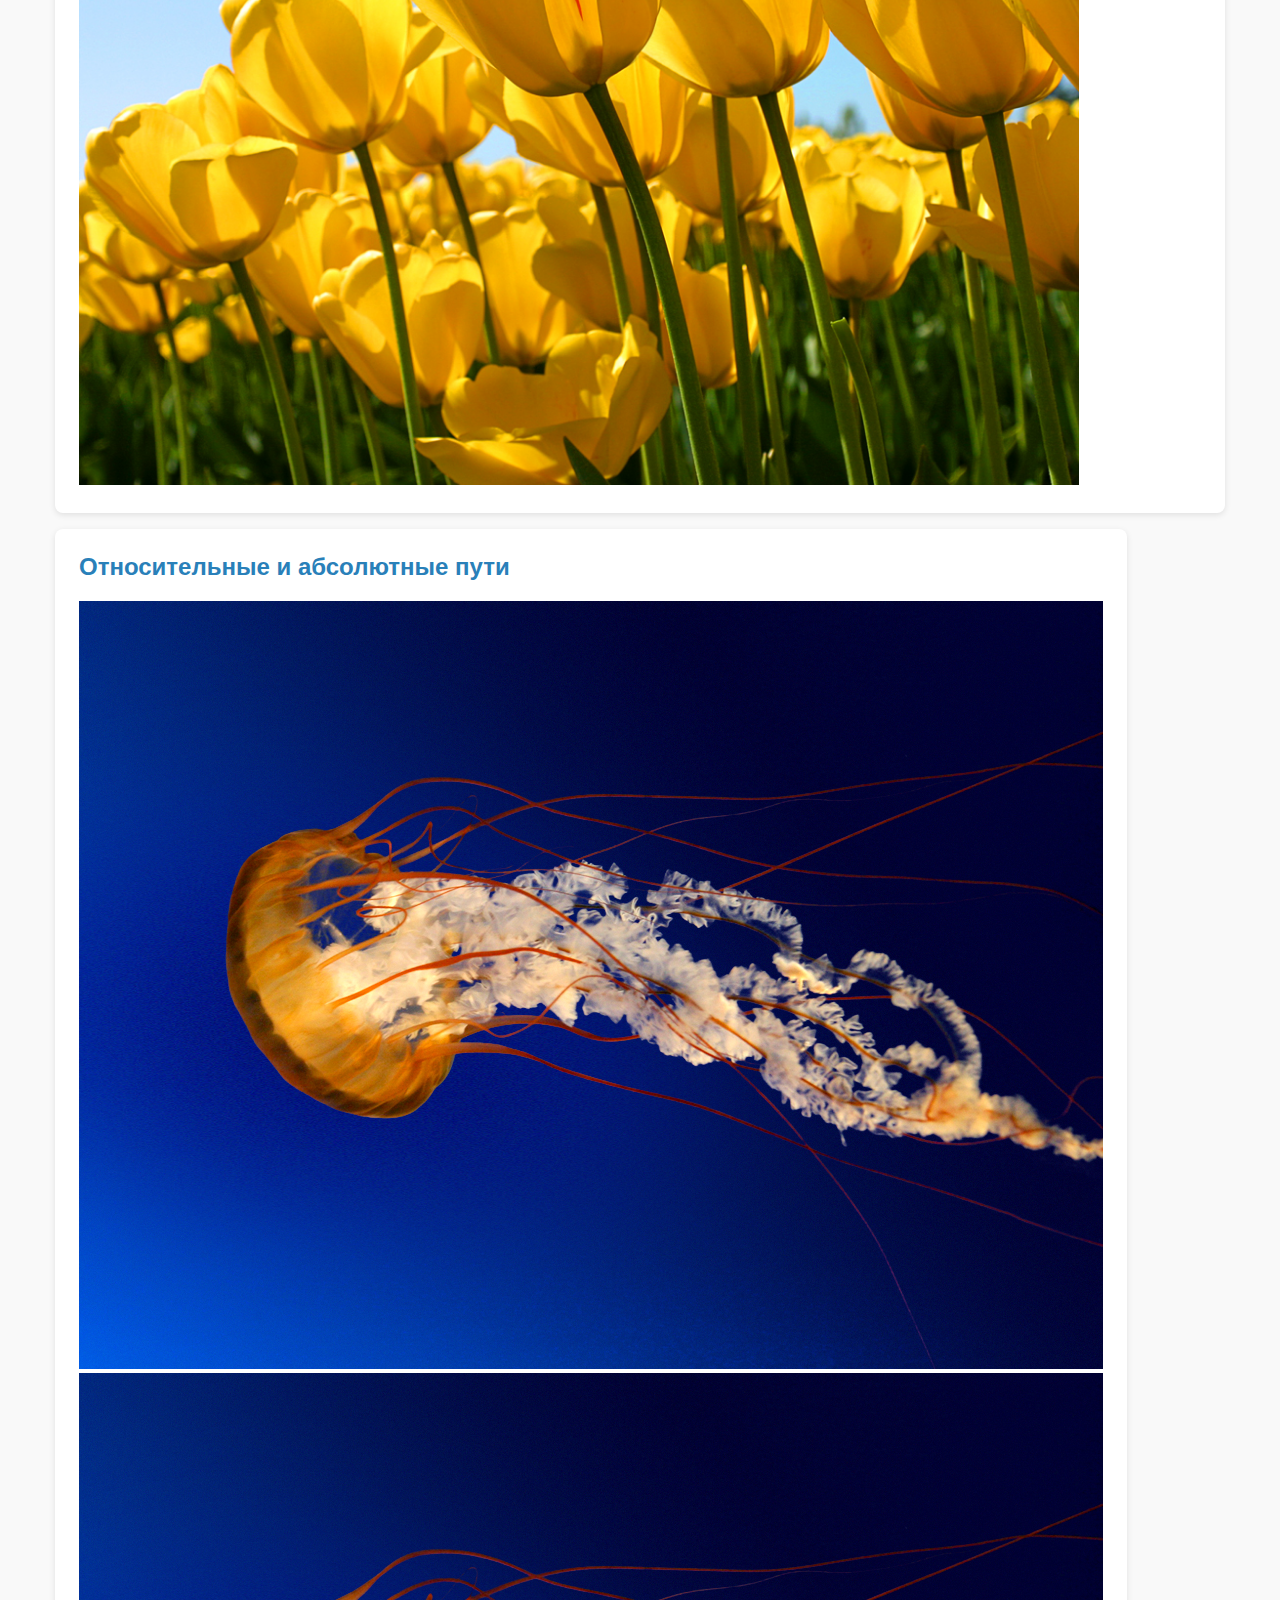
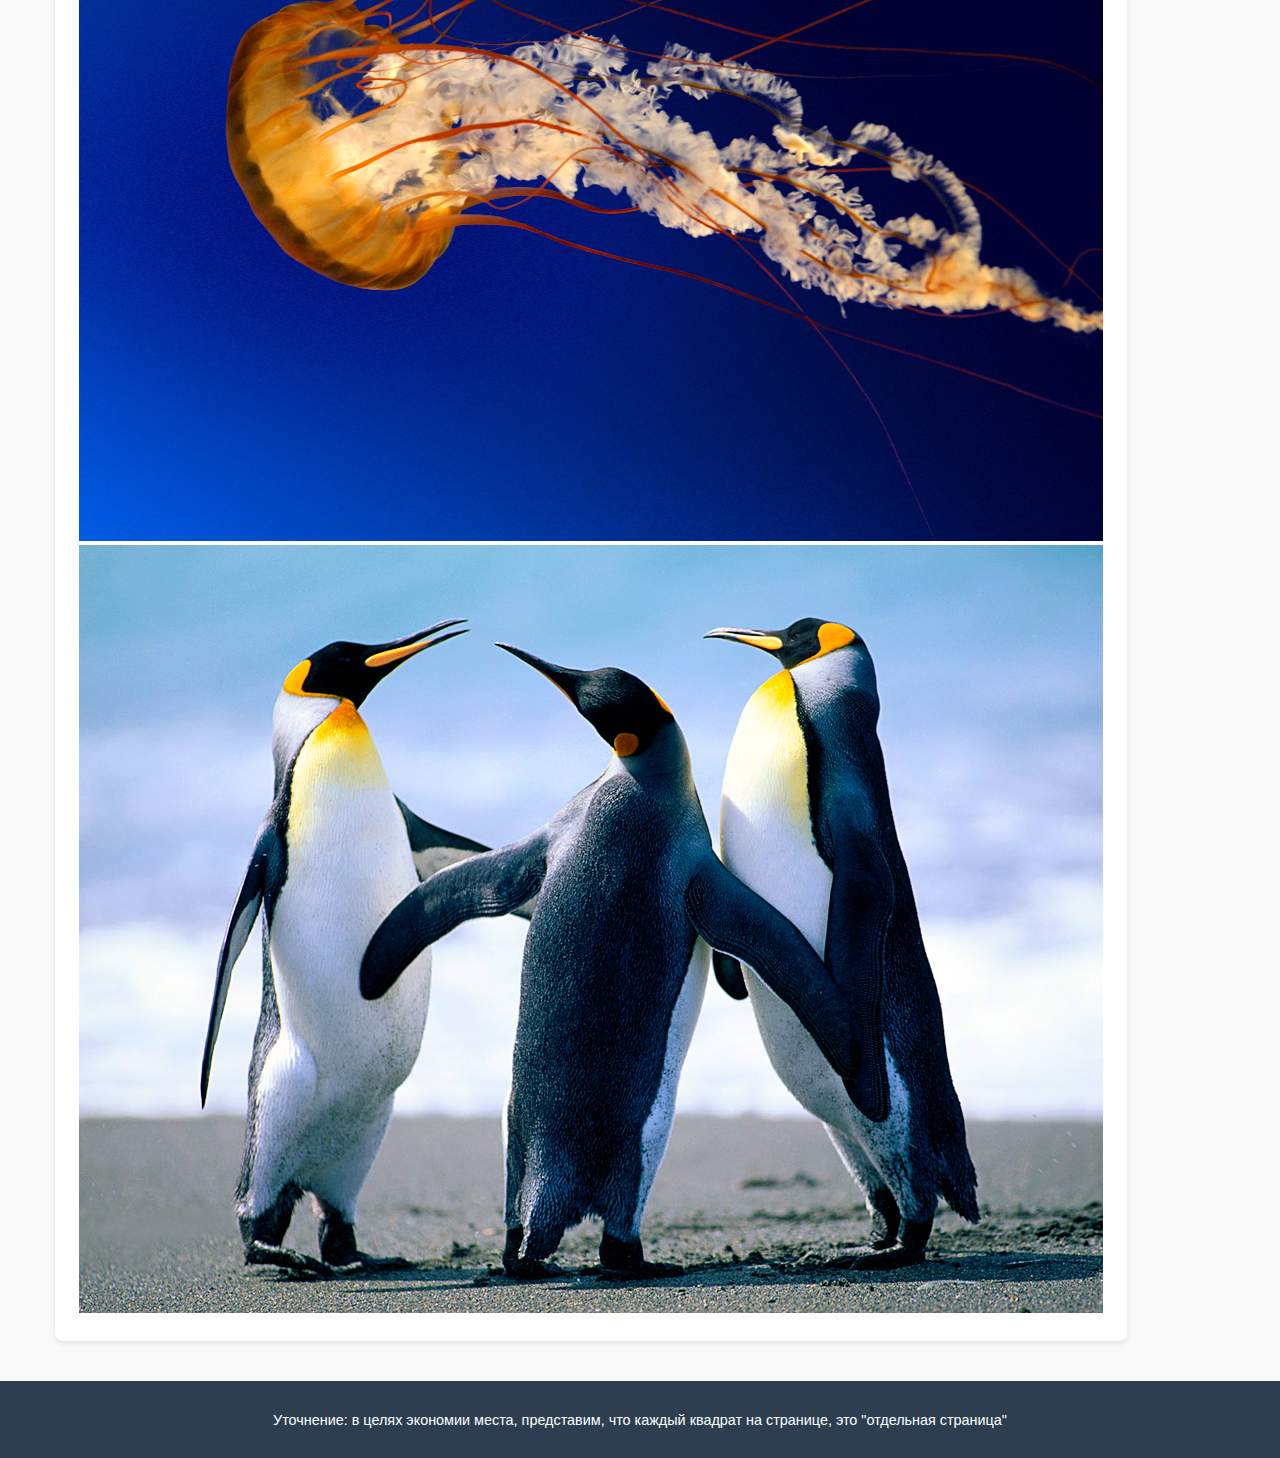
<file: index4.html>
<!doctype html>
<html lang="ru">
<head>
    <meta charset="UTF-8">
    <meta name="viewport"
          content="width=device-width, user-scalable=no, initial-scale=1.0, maximum-scale=1.0, minimum-scale=1.0">
    <meta http-equiv="X-UA-Compatible" content="ie=edge">
    <title>html-course | page 4</title>
    <link rel="stylesheet" href="./styles.css">
</head>
<body>
<header class="header">
    <div class="container">
        <h1 class="title h1">HTML-course</h1>
        <nav>
            <ul class="menu container">
                <li class="menu__item">
                    <a class="menu__item-link" href="./index.html">На начало</a>
                </li>
                <li class="menu__item">
                    <a class="menu__item-link" href="./index2.html">2-я страница</a>
                </li>
                <li class="menu__item">
                    <a class="menu__item-link" href="./index3.html">3-я страница</a>
                </li>
                <li class="menu__item">
                    <a class="menu__item-link" href="./index4.html">4-я страница</a>
                </li>
                <li class="menu__item">
                    <a class="menu__item-link" href="./index5.html">5-я страница</a>
                </li>
                <li class="menu__item">
                    <a class="menu__item-link" href="./index6.html">6-я страница</a>
                </li>
                <li class="menu__item">
                    <a class="menu__item-link" href="./index7.html">7-я страница</a>
                </li>
            </ul>
        </nav>
    </div>
</header>
<main class="main">
    <div class="container full">
        <div class="item">
            <h2 class="item__title">Изображение, тег img</h2>
            <p>Lorem ipsum dolor sit amet, consectetur adipisicing elit. Dolorem nihil non quidem quisquam similique.
                Consequatur facere impedit, magni nobis omnis quae quidem recusandae voluptas? A aliquam at beatae
                commodi consequuntur culpa distinctio doloribus eaque eius eligendi, esse ex excepturi ipsam ipsum iste
                iure magnam molestiae necessitatibus non odio officia porro, possimus provident quam quos reiciendis
                reprehenderit, repudiandae sequi vitae voluptatibus! Doloribus eligendi ipsa iste laboriosam laudantium
                maxime quasi quod sequi totam. Blanditiis culpa dignissimos dolorum eligendi impedit iste iusto nam non,
                nulla optio quidem repellat sunt veniam veritatis vero voluptas, voluptate. Dolorum eius expedita hic in
                unde! Alias aperiam aspernatur at aut corporis dignissimos dolorem exercitationem expedita facere,
                fugiat harum laboriosam magnam, minus molestiae molestias numquam odio omnis possimus qui quia quisquam
                rerum saepe sunt tenetur vel vero vitae voluptatum. Ad aperiam dolor dolore ex ipsum, labore odit!
                Adipisci consequuntur cupiditate dicta doloremque esse, id laboriosam libero magni, obcaecati omnis
                quibusdam quos reiciendis rem rerum, sit ullam ut voluptatibus. Animi assumenda blanditiis, consectetur
                culpa earum enim ex excepturi impedit ipsa ipsam labore magnam necessitatibus nesciunt nulla provident
                quam quas qui ratione rerum sequi tenetur veniam vitae? Asperiores dolores est ex illo incidunt
                molestiae nihil non, numquam odio rerum. Architecto atque delectus deleniti inventore molestias nemo
                optio provident sed. Aliquid architecto autem consectetur dolorem eligendi exercitationem in iusto
                laboriosam maxime nisi, nobis optio, quidem quis suscipit ut vel vero? Alias assumenda autem beatae
                consequatur eum excepturi exercitationem hic incidunt itaque magni, natus nemo quidem quisquam ratione
                vero. Aspernatur blanditiis doloremque eum fugit incidunt molestias obcaecati totam? Accusantium amet
                animi at consequuntur, cupiditate deserunt, distinctio doloremque esse et excepturi exercitationem
                expedita facere facilis fuga inventore ipsam iusto magnam magni natus nisi nulla omnis porro qui
                quibusdam quo recusandae sapiente sed tempore totam ut veritatis vitae voluptates voluptatum. Earum
                laborum laudantium nihil unde.</p>
            <img src="./images/programmist.jpg" alt="Программист за работой" width="600">
            <p>Lorem ipsum dolor sit amet, consectetur adipisicing elit. Ad aliquam amet aspernatur debitis dolore ea
                earum eligendi enim eos excepturi itaque iusto laudantium maxime molestiae necessitatibus nemo nesciunt
                optio placeat possimus quas quod quos rerum, tempore. Aliquam amet dignissimos ducimus eius eum optio
                repellendus sint soluta voluptatem. Aliquid architecto cumque deserunt dolores hic illum iusto minus
                sint. Accusantium aut consequuntur culpa cum distinctio dolores ea eaque eius eum fuga incidunt ipsa
                laboriosam laudantium, libero magni nisi odio quo recusandae repellat temporibus ullam veniam, vero!
                Beatae culpa cum debitis deleniti dolore dolorum ea eos ex excepturi facilis harum incidunt inventore
                magnam magni molestiae nam nemo, nulla optio perferendis perspiciatis praesentium provident repellat
                reprehenderit sequi sint totam vero. A ad alias cupiditate debitis deserunt distinctio eligendi
                necessitatibus odit quaerat quas similique unde velit, voluptas. Ab accusantium aliquid assumenda
                consequuntur corporis doloremque eaque et ex, expedita ipsa numquam, recusandae repudiandae similique
                velit voluptatibus. Consequuntur dolorem facere iste laborum molestias nobis numquam odio optio quas
                quidem quod repellendus sed sequi tempora tenetur, totam unde veritatis! Assumenda aut autem blanditiis
                deserunt dolores ea earum eos esse explicabo ipsam, minima obcaecati officiis perferendis praesentium
                quas quisquam repellat repellendus soluta suscipit ut vel vero vitae voluptates! Ad assumenda autem
                commodi consequatur cumque dignissimos, dolorem dolores dolorum eaque eos eum fugit libero magnam
                perspiciatis porro quidem quisquam, repellendus reprehenderit similique tenetur! Accusantium aliquid
                aspernatur delectus, dolorem earum eius eos eveniet ex facilis illum inventore ipsa ipsum maiores
                perspiciatis quasi quibusdam quos tempore totam voluptatem voluptates. A ab accusamus accusantium
                aperiam consequuntur cumque dicta eligendi enim esse explicabo illum itaque iure laboriosam laudantium
                molestias mollitia, nam, perspiciatis quibusdam quis quo! Aperiam autem consequatur cumque delectus
                deserunt dignissimos eum fugit harum hic laboriosam non perspiciatis praesentium qui tempora ullam, ut
                voluptate voluptatibus voluptatum. Eius est fuga itaque modi molestias rem repellat. Ad asperiores
                beatae commodi deserunt dignissimos ea, eum ipsa maxime molestias nisi nobis odio officia officiis
                pariatur quaerat saepe temporibus? Accusantium dolorum ea et itaque libero perspiciatis quod. Animi at
                doloremque, dolores dolorum, error iure iusto laboriosam nemo odit optio qui repellat repudiandae sed,
                sit ullam vel veritatis! Aspernatur aut culpa doloremque dolores eum id impedit ipsum iste, laborum non
                nostrum officia quia quidem quod sint sunt tenetur vel. Amet animi eius est ex, illum maxime quae
                reiciendis sapiente vero. Ab aliquam blanditiis cupiditate dignissimos dolore esse fugiat harum illum
                itaque optio praesentium quia quibusdam quo tempora, tenetur! Pariatur.</p>
        </div>
        <div class="item">
            <h2 class="item__title">Атрибут loading</h2>
            <img src="./images/Chrysanthemum.jpg"
                 alt="Красный цветок заполняющий весь экран"
                 width="1000" loading="lazy"
            />
            <img src="./images/Desert.jpg"
                 alt="Красная каменистая пустыня"
                 width="1000" loading="lazy"
            />
            <img src="./images/Tulips.jpg"
                 alt="Желтые тюльпаны"
                 width="1000" loading="lazy"
            />
        </div>
    </div>
    <div class="container grid">
        <div class="item">
            <h2 class="item__title">Относительные и абсолютные пути</h2>
            <img src="images/Jellyfish.jpg" alt="Красивая медуза в море">
            <img src="./images/Jellyfish.jpg" alt="Красивая медуза в море">
            <img src="./images/Penguins.jpg" alt="Пингвиний хоровод">
        </div>
    </div>
</main>
<footer class="footer">
    <p>Уточнение: в целях экономии места, представим, что каждый квадрат на странице, это "отдельная страница"</p>
</footer>
</body>
</html>
</file>
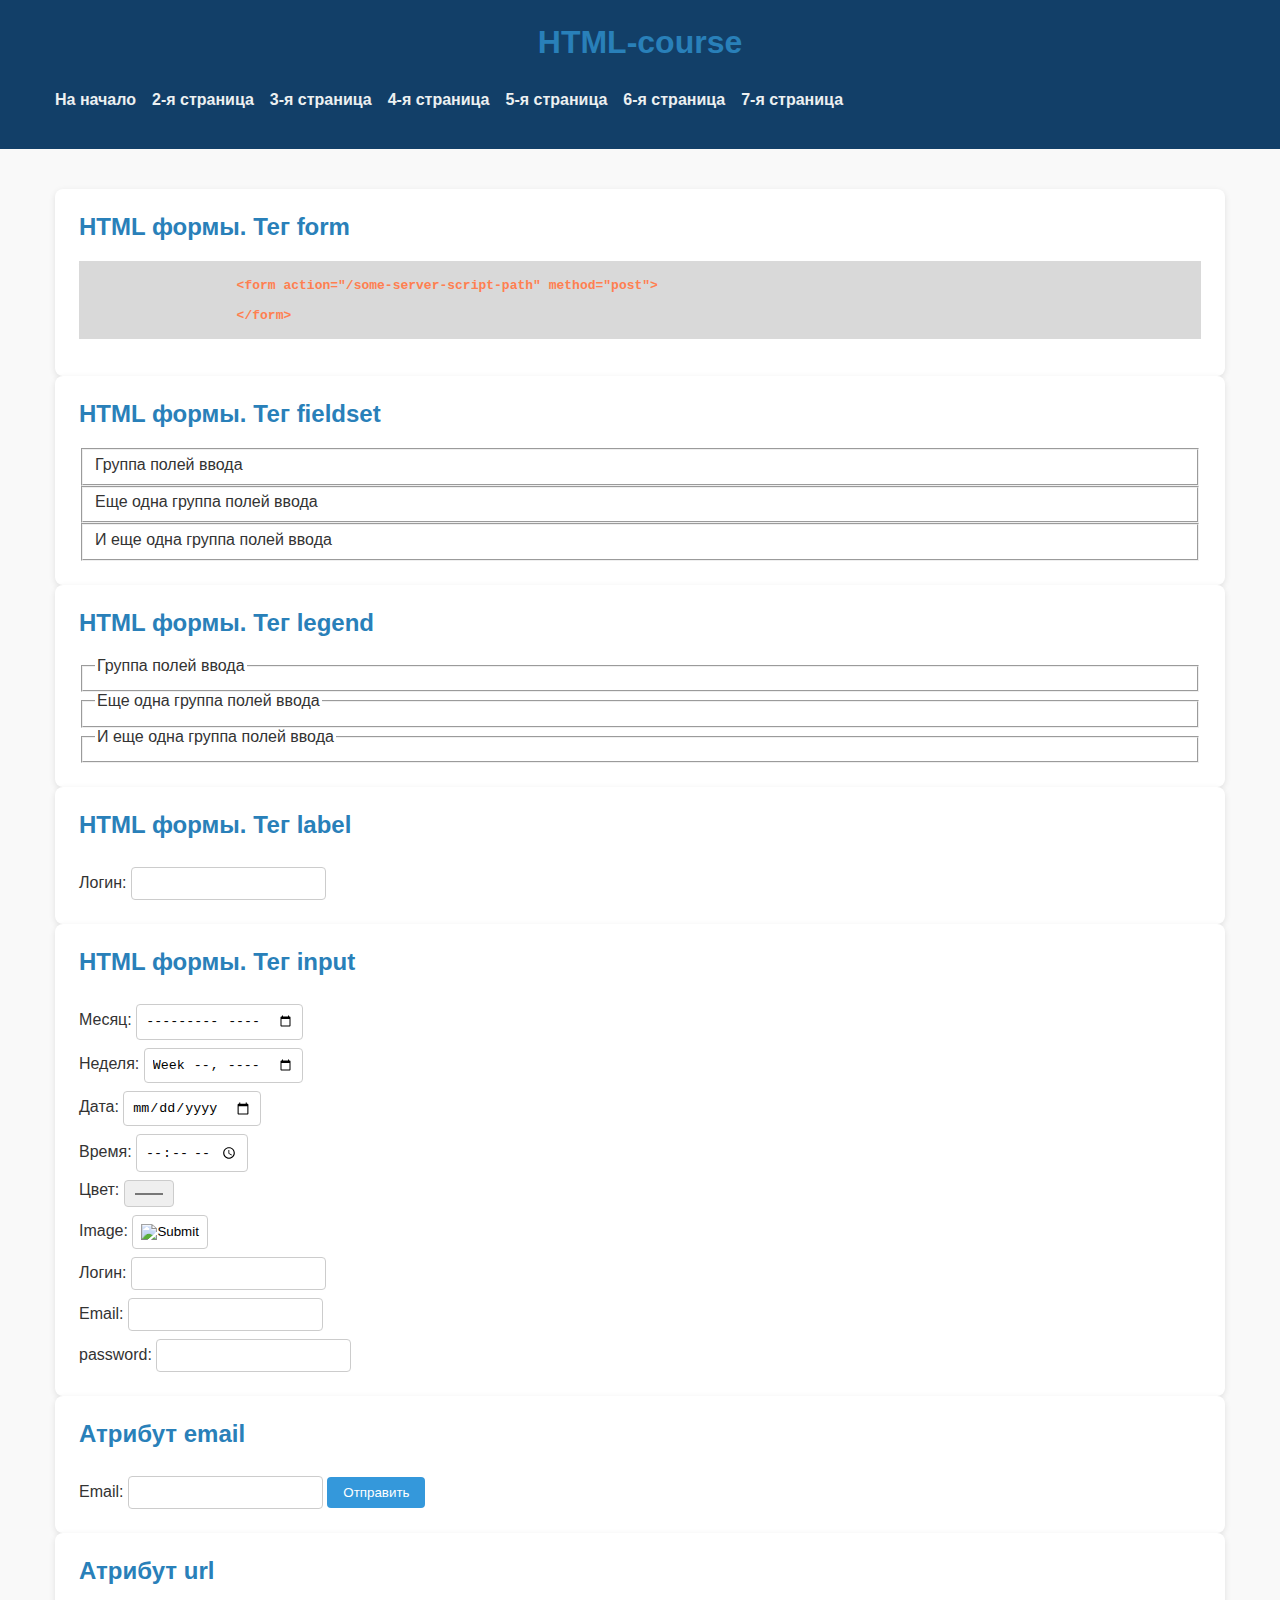
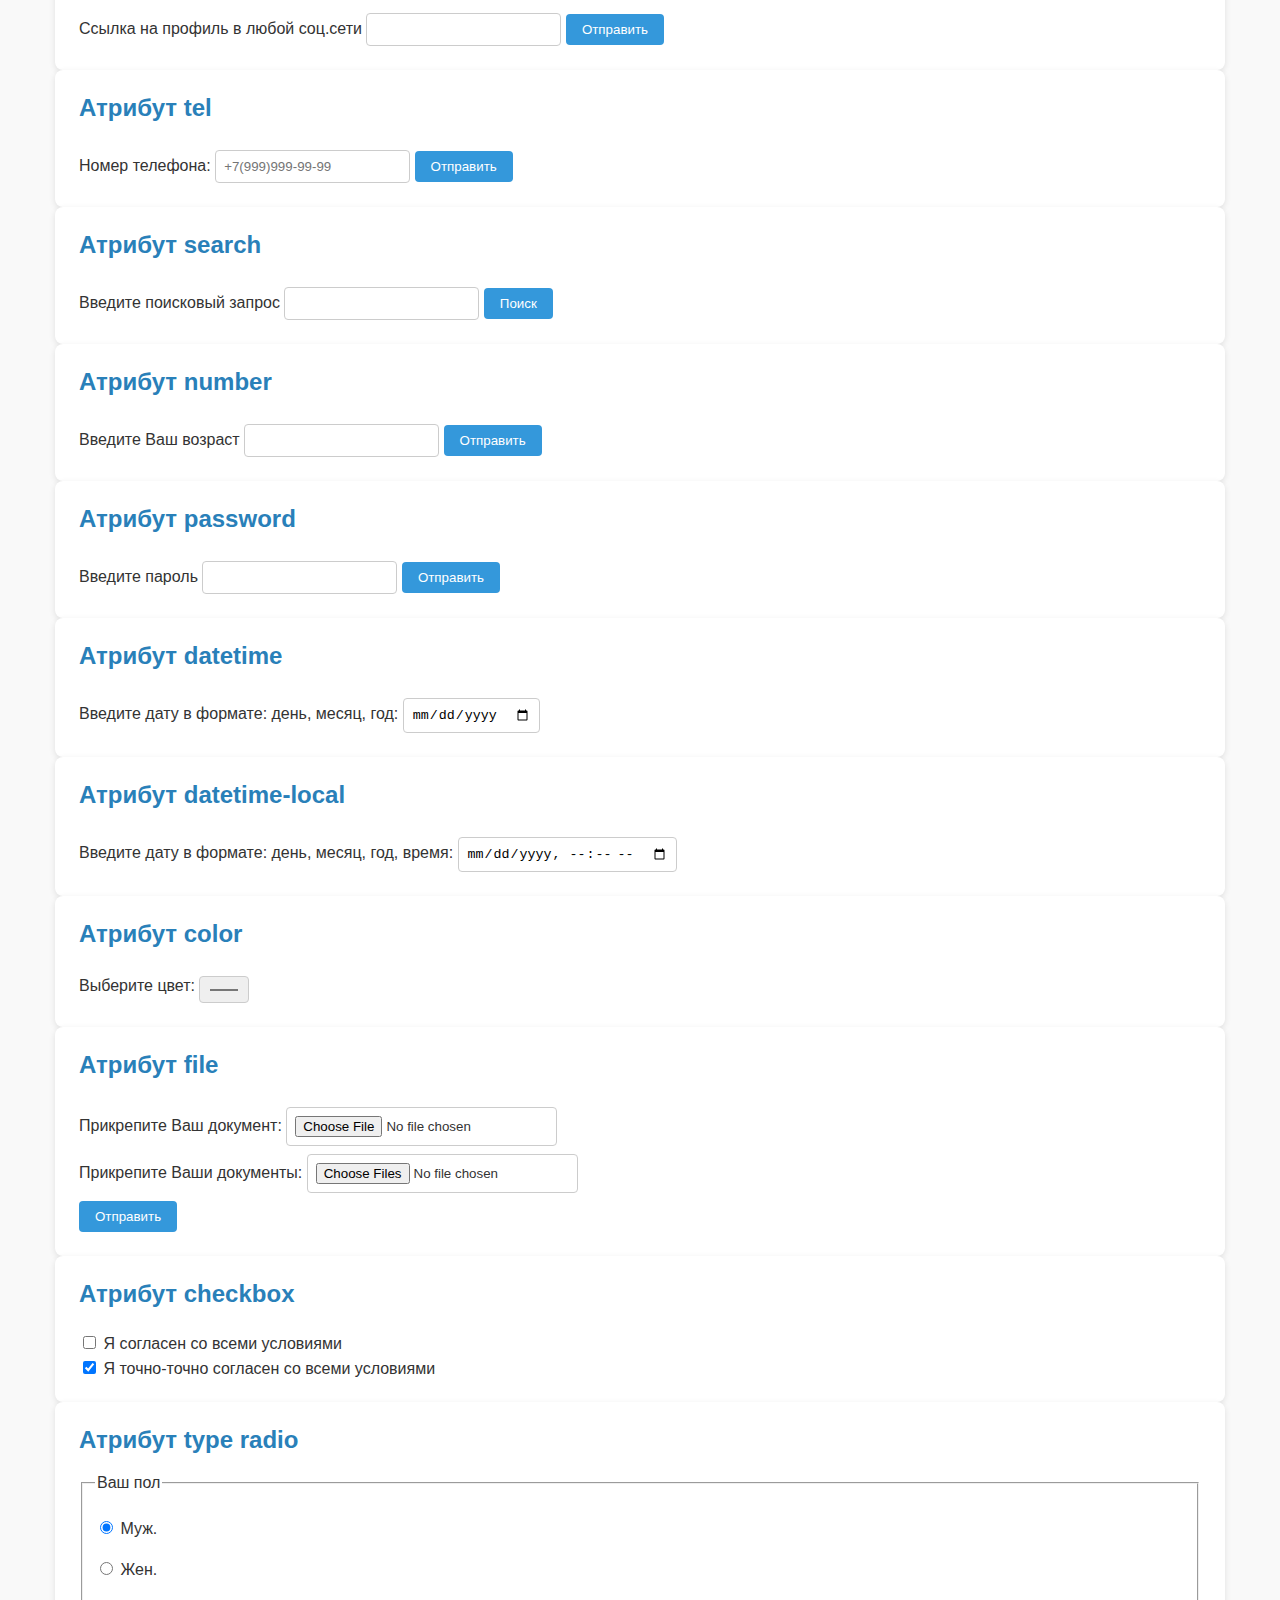
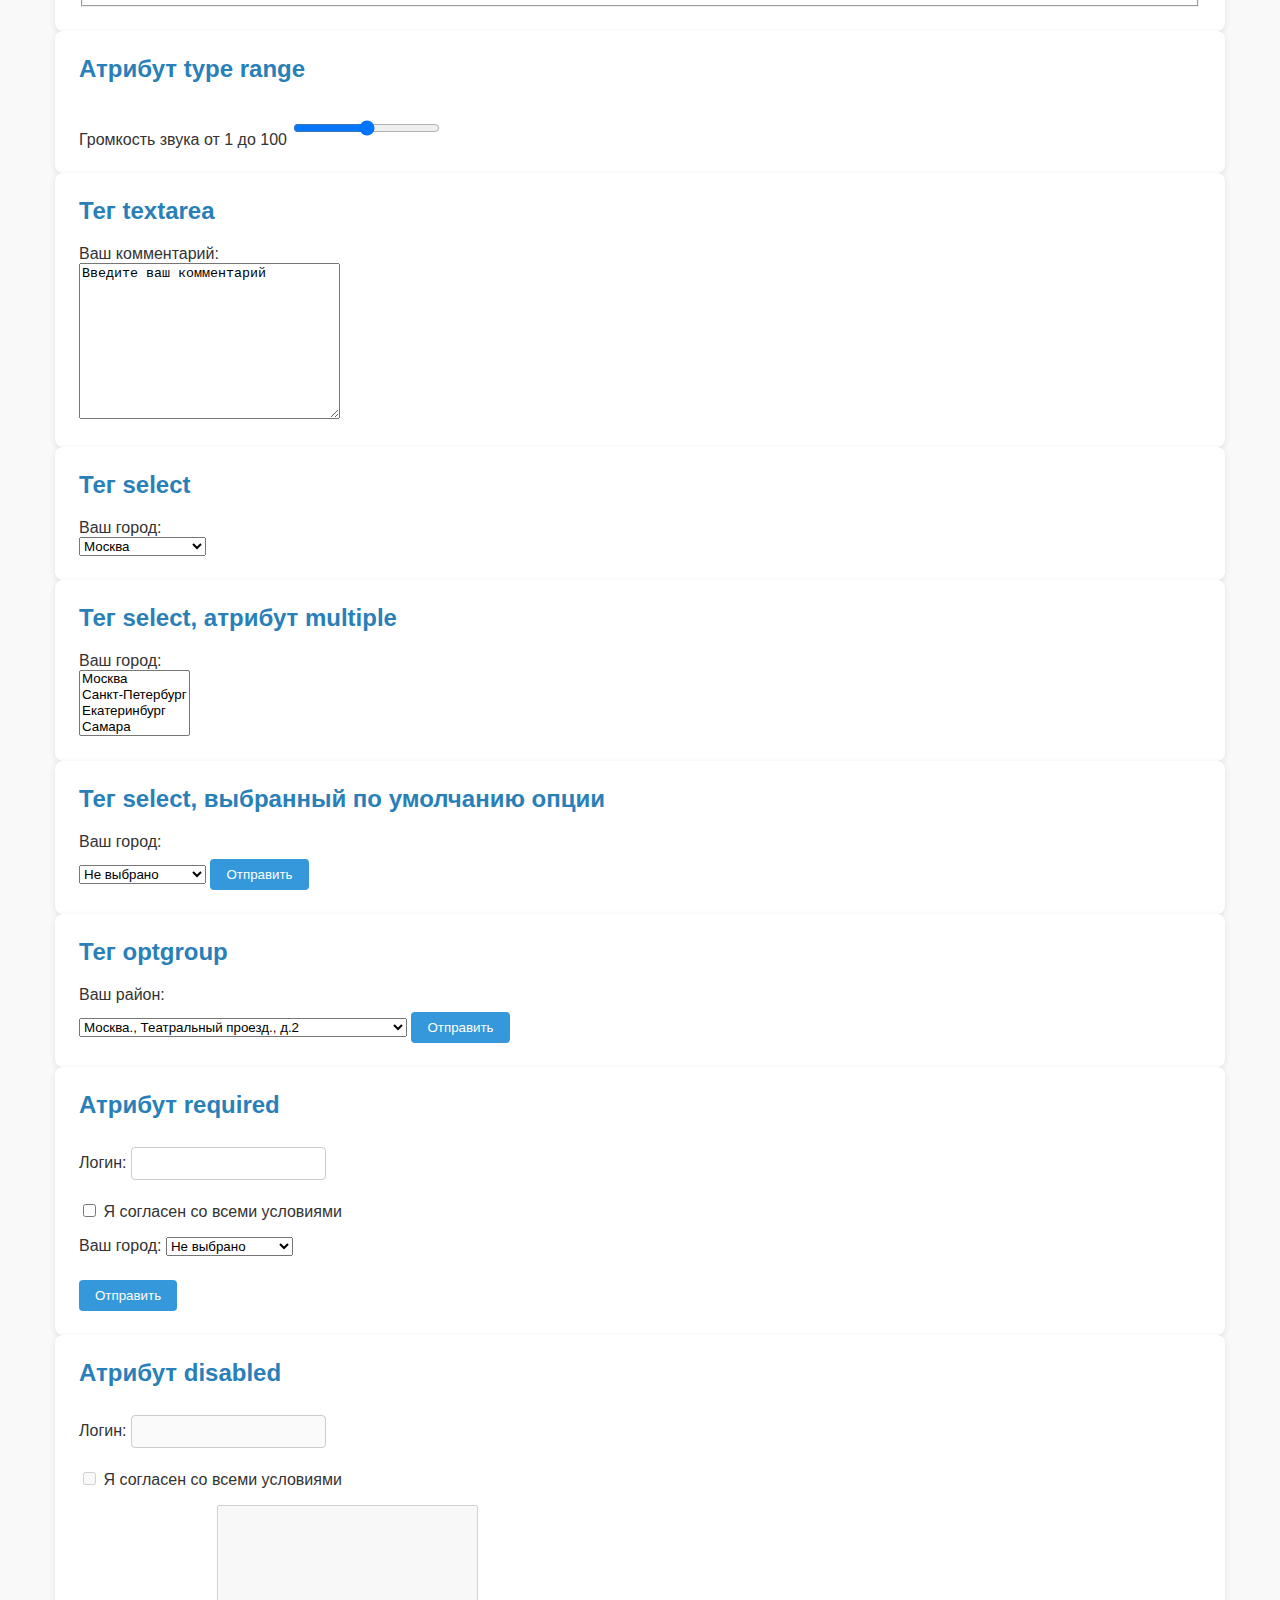
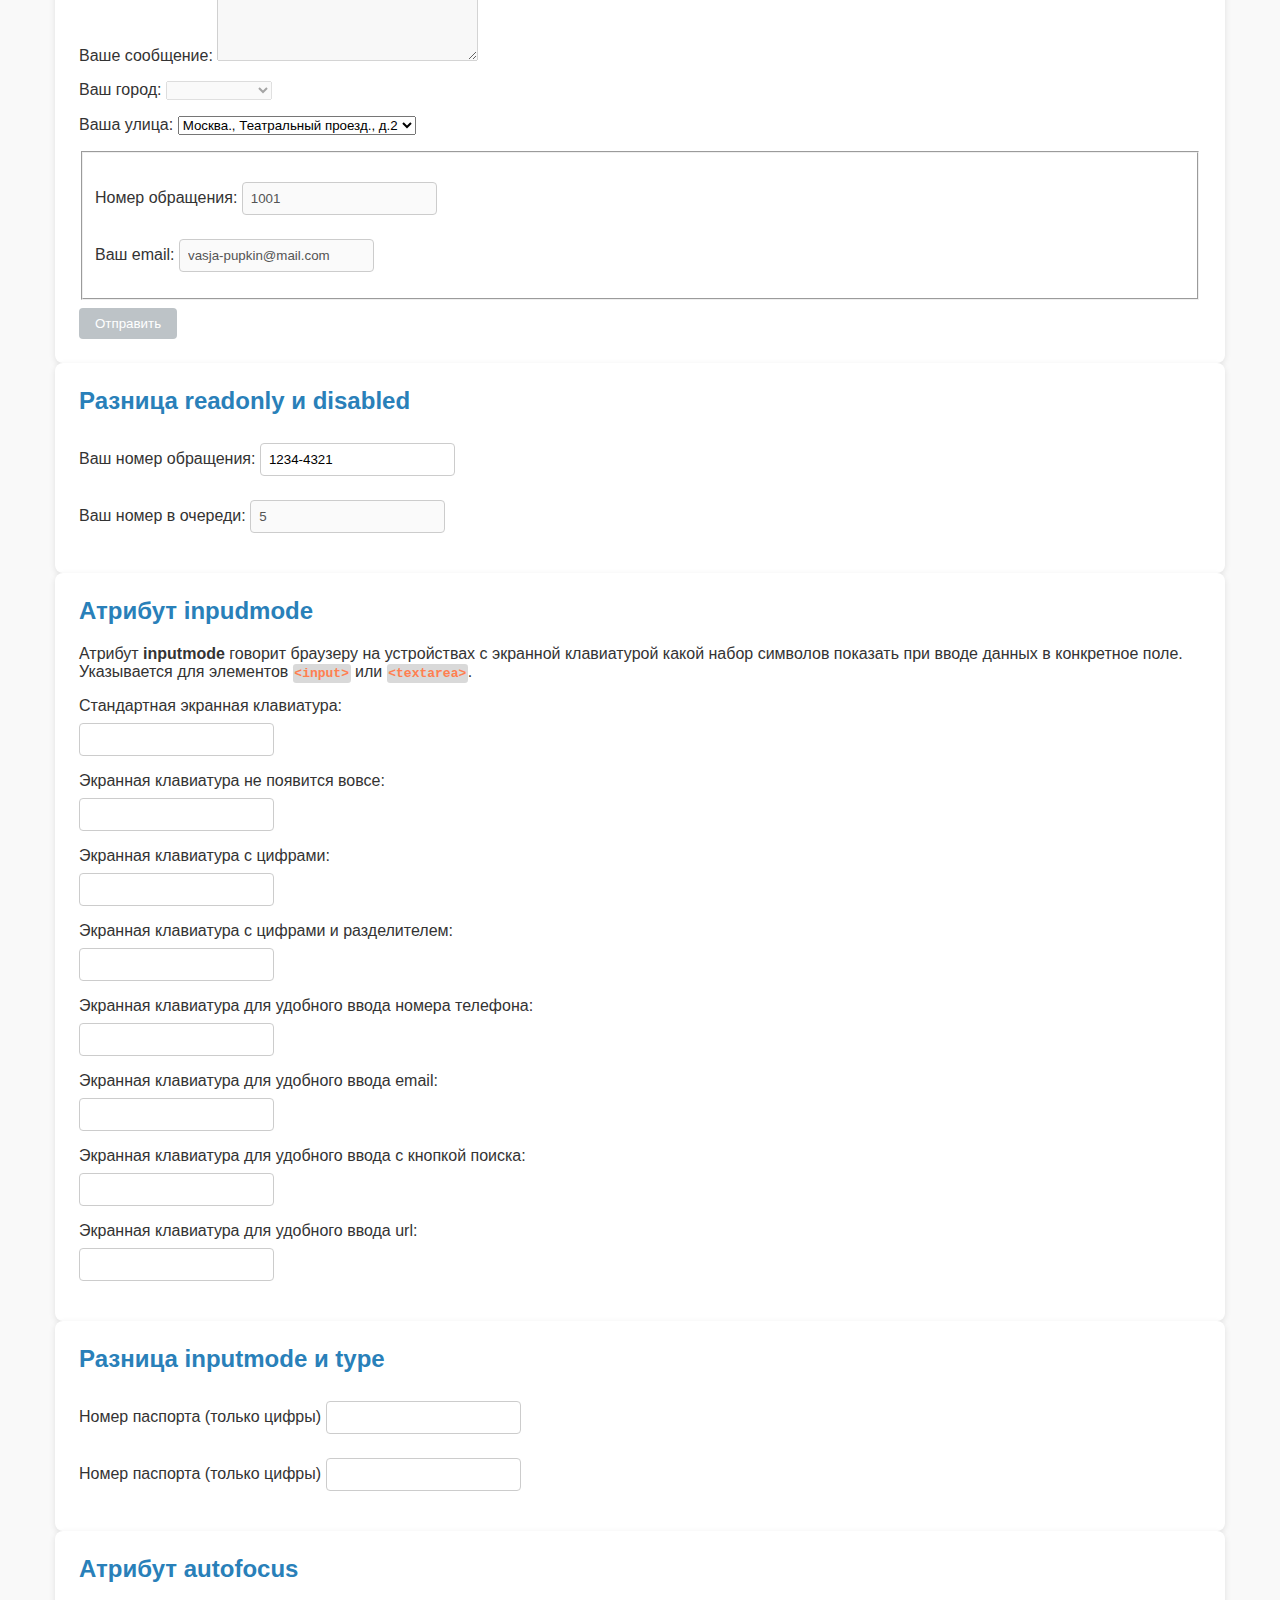
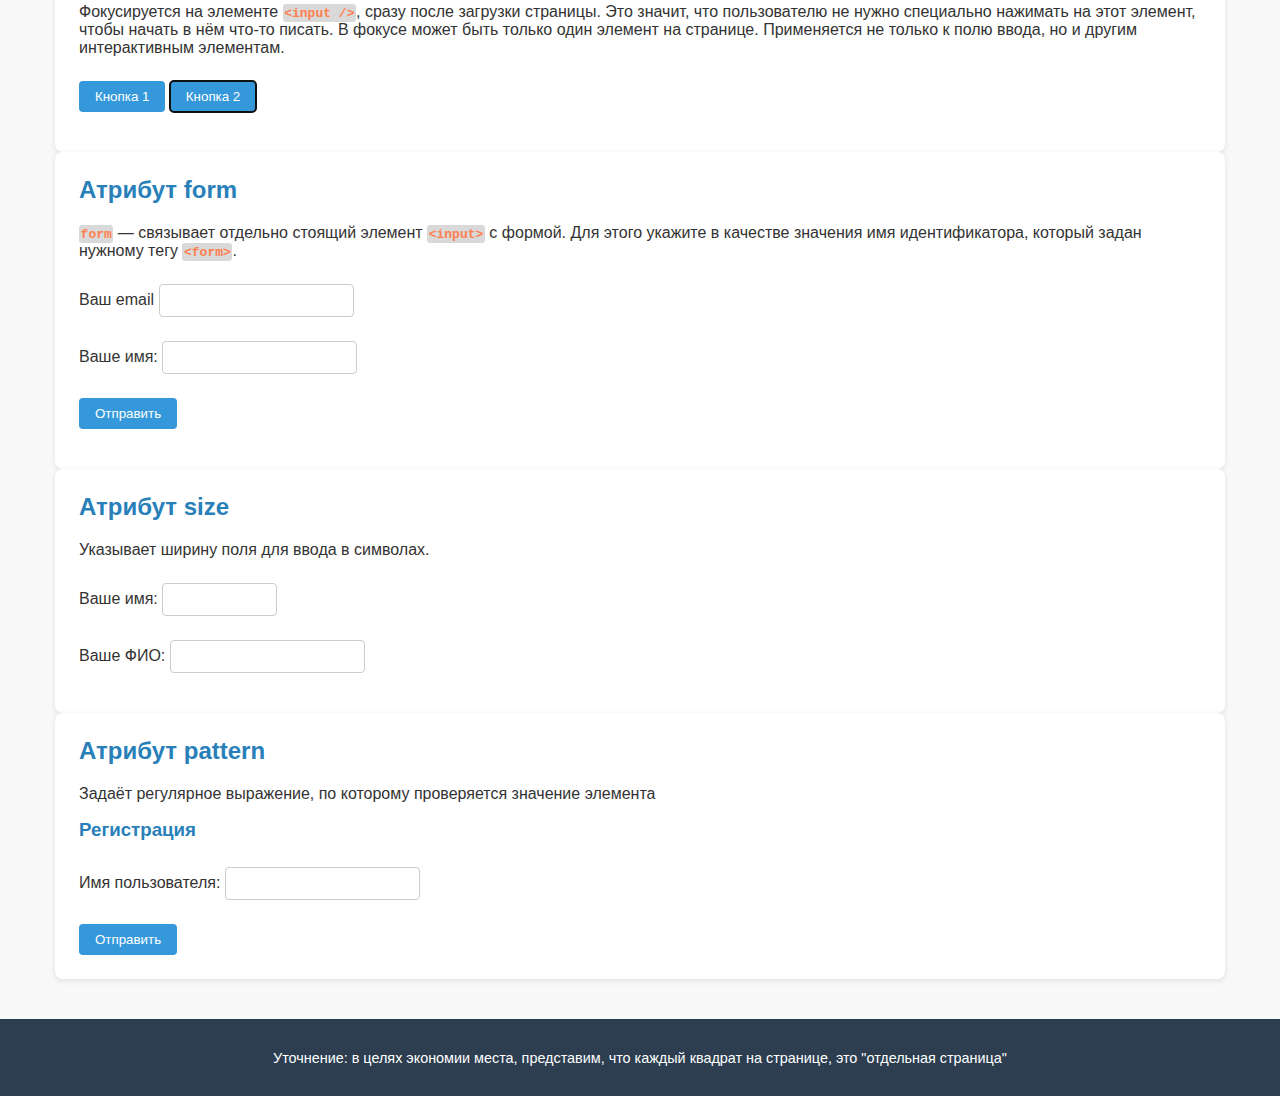
<file: index6.html>
<!doctype html>
<html lang="ru">
<head>
    <meta charset="UTF-8">
    <meta name="viewport"
          content="width=device-width, user-scalable=no, initial-scale=1.0, maximum-scale=1.0, minimum-scale=1.0">
    <meta http-equiv="X-UA-Compatible" content="ie=edge">
    <title>html-course | page 6</title>
    <link rel="stylesheet" href="./styles.css">
</head>
<body>
<header class="header">
    <div class="container">
        <h1 class="title h1">HTML-course</h1>
        <nav>
            <ul class="menu container">
                <li class="menu__item">
                    <a class="menu__item-link" href="./index.html">На начало</a>
                </li>
                <li class="menu__item">
                    <a class="menu__item-link" href="./index2.html">2-я страница</a>
                </li>
                <li class="menu__item">
                    <a class="menu__item-link" href="./index3.html">3-я страница</a>
                </li>
                <li class="menu__item">
                    <a class="menu__item-link" href="./index4.html">4-я страница</a>
                </li>
                <li class="menu__item">
                    <a class="menu__item-link" href="./index5.html">5-я страница</a>
                </li>
                <li class="menu__item">
                    <a class="menu__item-link" href="./index6.html">6-я страница</a>
                </li>
                <li class="menu__item">
                    <a class="menu__item-link" href="./index7.html">7-я страница</a>
                </li>
            </ul>
        </nav>
    </div>
</header>
<main class="main">
    <div class="container">
        <div class="item">
            <h2 class="item__title">HTML формы. Тег form</h2>
            <form action="/some-server-script-path" method="post">

            </form>

            <pre>
                <code>
                    &lt;form action="/some-server-script-path" method="post"&gt;

                    &lt;/form&gt;
                </code>
            </pre>
        </div>
        <div class="item">
            <h2 class="item__title">HTML формы. Тег fieldset</h2>
            <form action="/some-server-script-path" method="post">
                <fieldset>Группа полей ввода</fieldset>
                <fieldset>Еще одна группа полей ввода</fieldset>
                <fieldset>И еще одна группа полей ввода</fieldset>
            </form>
        </div>
        <div class="item">
            <h2 class="item__title">HTML формы. Тег legend</h2>
            <form action="/some-server-script-path" method="post">
                <fieldset>
                    <legend>Группа полей ввода</legend>
                </fieldset>
                <fieldset>
                    <legend>Еще одна группа полей ввода</legend>
                </fieldset>
                <fieldset>
                    <legend>И еще одна группа полей ввода</legend>
                </fieldset>
            </form>
        </div>
        <div class="item">
            <h2 class="item__title">HTML формы. Тег label</h2>
            <form action="/some-server-script-path" method="post">
                <label for="field">Логин:</label>
                <input type="text" name="field" id="field">
            </form>
        </div>
        <div class="item">
            <h2 class="item__title">HTML формы. Тег input</h2>
            <form action="/some-server-script-path" method="post">
                <div><label for="month">Месяц:</label>
                    <input type="month" name="field" id="month"></div>
                <div><label for="week">Неделя:</label>
                    <input type="week" name="field" id="week"></div>
                <div><label for="date">Дата:</label>
                    <input type="date" name="field" id="date"></div>
                <div><label for="time">Время:</label>
                    <input type="time" name="field" id="time"></div>
                <div><label for="color">Цвет:</label>
                    <input type="color" name="field" id="color"></div>
                <div><label for="color">Image:</label>
                    <input type="image" name="field" id="image"></div>
                <div><label for="login">Логин:</label>
                    <input type="text" name="field" id="login"></div>
                <div><label for="email">Email:</label>
                    <input type="email" name="email" id="email"></div>
                <div><label for="password">password:</label>
                    <input type="password" name="email" id="password"></div>

            </form>
        </div>
        <div class="item">
            <h2 class="item__title">Атрибут email</h2>
            <div>
                <label for="email1">Email:</label>
                <input type="email" name="email" id="email1">
                <button type="submit">Отправить</button>
            </div>
        </div>
        <div class="item">
            <h2 class="item__title">Атрибут url</h2>
            <div>
                <label for="user-profile">
                    Ссылка на профиль в любой соц.сети
                </label>
                <input type="url" name="url" id="user-profile">
                <button type="submit">Отправить</button>
            </div>
        </div>
        <div class="item">
            <h2 class="item__title">Атрибут tel</h2>
            <div>
                <label for="user-phone">
                    Номер телефона:
                </label>
                <input type="tel" name="phone" id="user-phone" placeholder="+7(999)999-99-99">
                <button type="submit">Отправить</button>
            </div>
        </div>
        <div class="item">
            <h2 class="item__title">Атрибут search</h2>
            <div>
                <label for="search">
                    Введите поисковый запрос
                </label>
                <input type="search" name="search" id="search">
                <button type="submit">Поиск</button>
            </div>
        </div>
        <div class="item">
            <h2 class="item__title">Атрибут number</h2>
            <div>
                <label for="age">
                    Введите Ваш возраст
                </label>
                <input type="number" name="age" id="age">
                <button type="submit">Отправить</button>
            </div>
        </div>
        <div class="item">
            <h2 class="item__title">Атрибут password</h2>
            <div>
                <label for="user-password">
                    Введите пароль
                </label>
                <input type="password" name="password" id="user-password">
                <button type="submit">Отправить</button>
            </div>
        </div>
        <div class="item">
            <h2 class="item__title">Атрибут datetime</h2>
            <div>
                <label for="full-data">
                    Введите дату в формате: день, месяц, год:
                </label>
                <input type="date" name="full-data" id="full-data">
            </div>
        </div>
        <div class="item">
            <h2 class="item__title">Атрибут datetime-local</h2>
            <div>
                <label for="full-data-with-time">
                    Введите дату в формате: день, месяц, год, время:
                </label>
                <input type="datetime-local" name="full-data-with-time" id="full-data-with-time">
            </div>
        </div>
        <div class="item">
            <h2 class="item__title">Атрибут color</h2>
            <div>
                <label for="user-color">
                    Выберите цвет:
                </label>
                <input type="color" name="user-color" id="user-color">
            </div>
        </div>
        <div class="item">
            <h2 class="item__title">Атрибут file</h2>
            <div>
                <label for="user-document">
                    Прикрепите Ваш документ:
                </label>
                <input type="file" name="user-file" id="user-document">
            </div>
            <div>
                <label for="user-documents">
                    Прикрепите Ваши документы:
                </label>
                <input type="file" name="user-file" id="user-documents" multiple>
            </div>
            <button type="submit">Отправить</button>
        </div>
        <div class="item">
            <h2 class="item__title">Атрибут checkbox</h2>
            <div>
                <input type="checkbox" name="agreement" id="agreement" value="agreement">
                <label for="agreement">
                    Я согласен со всеми условиями
                </label>
            </div>
            <div>
                <input type="checkbox" name="agreement-total" id="agreement-total" value="agreement-total" checked>
                <label for="agreement-total">
                    Я точно-точно согласен со всеми условиями
                </label>
            </div>
        </div>
        <div class="item">
            <h2 class="item__title">Атрибут type radio</h2>
            <div>
                <form action="" method="post">
                    <fieldset>
                        <legend>Ваш пол</legend>
                        <p>
                            <input type="radio" name="gender" id="male" value="male" checked>
                            <label for="male">Муж.</label>
                        </p>
                        <p>
                            <input type="radio" name="gender" id="female" value="female">
                            <label for="female">Жен.</label>
                        </p>
                    </fieldset>
                </form>
            </div>
        </div>
        <div class="item">
            <h2 class="item__title">Атрибут type range</h2>
            <label for="sound-volume">
                Громкость звука от 1 до 100
            </label>
            <input type="range" name="sound-volume" id="sound-volume" min="1" max="100"/>
        </div>
        <div class="item">
            <h2 class="item__title">Тег textarea</h2>
            <div><label for="comment">Ваш комментарий:</label></div>
            <div><textarea name="comment" id="comment" cols="30" rows="10">Введите ваш комментарий</textarea></div>
        </div>
        <div class="item">
            <h2 class="item__title">Тег select</h2>
            <div><label for="city">Ваш город:</label></div>
            <div>
                <select name="city" id="city">
                    <option value="Moscow">Москва</option>
                    <option value="Saint-Petersburg">Санкт-Петербург</option>
                    <option value="Ekaterinburg">Екатеринбург</option>
                    <option value="Samara">Самара</option>
                </select>
            </div>
        </div>
        <div class="item">
            <h2 class="item__title">Тег select, атрибут multiple</h2>
            <div><label for="city1">Ваш город:</label></div>
            <div>
                <select name="city" id="city1" multiple>
                    <option value="Moscow">Москва</option>
                    <option value="Saint-Petersburg">Санкт-Петербург</option>
                    <option value="Ekaterinburg">Екатеринбург</option>
                    <option value="Samara">Самара</option>
                </select>
            </div>
        </div>
        <div class="item">
            <h2 class="item__title">Тег select, выбранный по умолчанию опции</h2>
            <div><label for="user-city">Ваш город:</label></div>
            <div>
                <select name="city" id="user-city" required>
                    <option disabled value="" selected>Не выбрано</option>
                    <option value="Moscow">Москва</option>
                    <option value="Saint-Petersburg">Санкт-Петербург</option>
                    <option value="Ekaterinburg">Екатеринбург</option>
                    <option value="Samara">Самара</option>
                </select>
                <button type="submit">Отправить</button>
            </div>
        </div>
        <div class="item">
            <h2 class="item__title">Тег optgroup</h2>
            <div><label for="office">Ваш район:</label></div>
            <div>
                <select name="city" id="office">
                    <optgroup label="Центральный район">
                        <option value="center-1">Москва., Театральный проезд., д.2</option>
                        <option value="center-2">Москва., ул. Ильинка, д.11 стр. 1</option>
                        <option value="center-3">Москва., ул. Варварка, д.4</option>
                    </optgroup>
                    <optgroup label="Юго-Западный район">
                        <option value="south-west-1">Москва., Ленинский проспект., д.55 стр 1</option>
                        <option value="south-west-2">Москва., Проектируемый проезд №6089., д. 19</option>
                        <option value="south-west-3">Москва., Проспект Вернадского., д.12</option>
                    </optgroup>
                </select>
                <button type="submit">Отправить</button>
            </div>
        </div>
        <div class="item">
            <h2 class="item__title">Атрибут required</h2>
            <form>
                <p>
                    <label for="login-1">Логин: </label>
                    <input type="text" name="login" id="login-1" required>
                </p>

                <p>
                    <input type="checkbox" name="agreement-1" id="agreement-1">
                    <label for="agreement-1">Я согласен со всеми условиями</label>
                </p>

                <p>
                    <label for="user-home-city">Ваш город:</label>

                    <select name="city" id="user-home-city" required>
                        <option disabled value="" selected>Не выбрано</option>
                        <option value="Moscow">Москва</option>
                        <option value="Saint-Petersburg">Санкт-Петербург</option>
                        <option value="Ekaterinburg">Екатеринбург</option>
                        <option value="Samara">Самара</option>
                    </select>

                </p>
                <button type="submit">Отправить</button>
            </form>
        </div>
        <div class="item">
            <h2 class="item__title">Атрибут disabled</h2>
            <form>
                <p>
                    <label for="u-login">Логин:</label>
                    <input type="text" name="u-login" id="u-login" disabled>
                </p>
                <p>
                    <input type="checkbox" name="u-agreement" id="u-agreement" disabled/>
                    <label for="u-agreement">Я согласен со всеми условиями</label>
                </p>
                <p>
                    <label for="u-message1">Ваше сообщение:</label>
                    <textarea name="u-messasge1" id="u-message1" cols="30" rows="10" disabled></textarea>
                </p>
                <p>
                    <label for="u-city">Ваш город:</label>
                    <select name="u-city" id="u-city" disabled>
                        <option></option>
                        <option value="Moscow">Москва</option>
                        <option value="Samara">Самара</option>
                        <option value="Ekaterinburg">Екатеринбург</option>
                    </select>
                </p>
                <p>
                    <label for="u-area">Ваша улица:</label>
                    <select name="area" id="u-area">
                        <option value="center-1">Москва., Театральный проезд., д.2</option>
                        <option value="center-2">Москва., ул. Ильинка, д.11 стр. 1</option>
                        <option value="center-3">Москва., ул. Варварка, д.4</option>
                    </select>
                </p>
                <fieldset disabled>
                    <p>
                        <label for="request-number">Номер обращения:</label>
                        <input type="text" id="request-number" name="request-number" value="1001">
                    </p>
                    <p>
                        <label for="r-email">Ваш email:</label>
                        <input type="text" id="r-email" name="r-email" value="vasja-pupkin@mail.com">
                    </p>
                </fieldset>
                <button type="submit" disabled>Отправить</button>
            </form>
        </div>
        <div class="item">
            <h2 class="item__title">Разница readonly и disabled</h2>
            <form>
                <p>
                    <label for="req-number">Ваш номер обращения:</label>
                    <input type="text" id="req-number" name="req-number" value="1234-4321" readonly>
                </p>
                <p>
                    <label for="order-number">Ваш номер в очереди:</label>
                    <input type="text" id="order-number" name="user-order-number" value="5" disabled>
                </p>
            </form>
        </div>
        <div class="item">
            <h2 class="item__title">Атрибут inpudmode</h2>
            <p>
                Атрибут <b>inputmode</b> говорит браузеру на устройствах с экранной клавиатурой какой набор символов показать при вводе данных в конкретное поле. Указывается для элементов
                <code>&lt;input&gt;</code> или <code>&lt;textarea&gt;</code>.
            </p>
            <p>
                <label for="u-field-1">Стандартная экранная клавиатура:</label><br>
                <input type="text" id="u-field-1" name="u-field-1" inputmode="text">
            </p>
            <p>
                <label for="u-field-2">Экранная клавиатура не появится вовсе:</label><br>
                <input type="text" id="u-field-2" name="u-field-2" inputmode="none">
            </p>
            <p>
                <label for="u-field-3">Экранная клавиатура с цифрами:</label><br>
                <input type="text" id="u-field-3" name="u-field-3" inputmode="numeric">
            </p>
            <p>
                <label for="u-field-4">Экранная клавиатура с цифрами и разделителем:</label><br>
                <input type="text" id="u-field-4" name="u-field-4" inputmode="decimal">
            </p>
            <p>
                <label for="u-field-5">Экранная клавиатура для удобного ввода номера телефона:</label><br>
                <input type="text" id="u-field-5" name="u-field-5" inputmode="tel">
            </p>
            <p>
                <label for="u-field-6">Экранная клавиатура для удобного ввода email:</label><br>
                <input type="text" id="u-field-6" name="u-field-6" inputmode="email">
            </p>
            <p>
                <label for="u-field-7">Экранная клавиатура для удобного ввода c кнопкой поиска:</label><br>
                <input type="text" id="u-field-7" name="u-field-7" inputmode="search">
            </p>
            <p>
                <label for="u-field-8">Экранная клавиатура для удобного ввода url:</label><br>
                <input type="text" id="u-field-8" name="u-field-8" inputmode="url">
            </p>
        </div>
        <div class="item">
            <h2 class="item__title">Разница inputmode и type</h2>
            <p>
                <!--
                    Экранная клавиатура будет с цифрами, но возможна вставка в поле любых не цифровых значений
                -->
                <label for="passport-number-1">Номер паспорта (только цифры)</label>
                <input id="passport-number-1" name="passport-number-1" inputmode="numeric">
            </p>
            <p>
                <!--
                    Экранная клавиатура будет только с цифрами, НЕ возможна вставка в поле любых не цифровых значений
                -->
                <label for="passport-number-2">Номер паспорта (только цифры)</label>
                <input type="number" id="passport-number-2" name="passport-number-2">
            </p>
        </div>
        <div class="item">
            <h2 class="item__title">Атрибут autofocus</h2>
            <p>
                Фокусируется на элементе <code>&lt;input /&gt;</code>, сразу после загрузки страницы. Это значит, что пользователю не нужно специально нажимать на этот элемент, чтобы начать в нём что-то писать. В фокусе может быть только один элемент на странице.
                Применяется не только к полю ввода, но и другим интерактивным элементам.
            </p>
            <p>
                <button>Кнопка 1</button>
                <button autofocus>Кнопка 2</button>
            </p>
        </div>
        <div class="item">
            <h2 class="item__title">
                Атрибут form
            </h2>
            <p><code>form</code> — связывает отдельно стоящий элемент <code>&lt;input&gt;</code> с формой. Для этого укажите в качестве значения имя идентификатора, который задан нужному тегу <code>&lt;form&gt;</code>.</p>
            <p>
<!--                Поле вне формы -->
                <label for="o-email">Ваш email</label>
                <input type="email" id="o-email" name="o-email" form="o-user-information">
            </p>

            <form id="o-user-information">
                <p>
                    <label for="o-user-name">Ваше имя:</label>
                    <input type="text" id="o-user-name" name="o-user-name">
                </p>
                <p>
                    <button type="submit">Отправить</button>
                </p>
            </form>
        </div>
        <div class="item">
            <h2 class="item__title">Атрибут size</h2>
            <p>Указывает ширину поля для ввода в символах.</p>
            <p>
                <label for="s-user-name">Ваше имя:</label>
                <input type="text" name="s-user-name" id="s-user-name" size="10">
            </p>
            <p>
                <label for="s-full-name">Ваше ФИО:</label>
                <input type="text" name="s-full-name" id="s-full-name" size="20">
            </p>
        </div>
        <div class="item">
            <h2 class="item__title">Атрибут pattern</h2>
            <p>
                Задаёт регулярное выражение, по которому проверяется значение элемента
            </p>
            <h3>Регистрация</h3>
            <form>
                <p>
                    <label for="username">Имя пользователя:</label>
                    <input type="text"
                           id="username"
                           name="username"
                           pattern="[a-zA-Z]+"
                           oninvalid="this.setCustomValidity('Только латинские символы')"
                    >
                </p>
                <button type="submit">Отправить</button>
            </form>
        </div>
    </div>
</main>
<footer class="footer">
    <p>Уточнение: в целях экономии места, представим, что каждый квадрат на странице, это "отдельная страница"</p>
</footer>
</body>
</html>
</file>
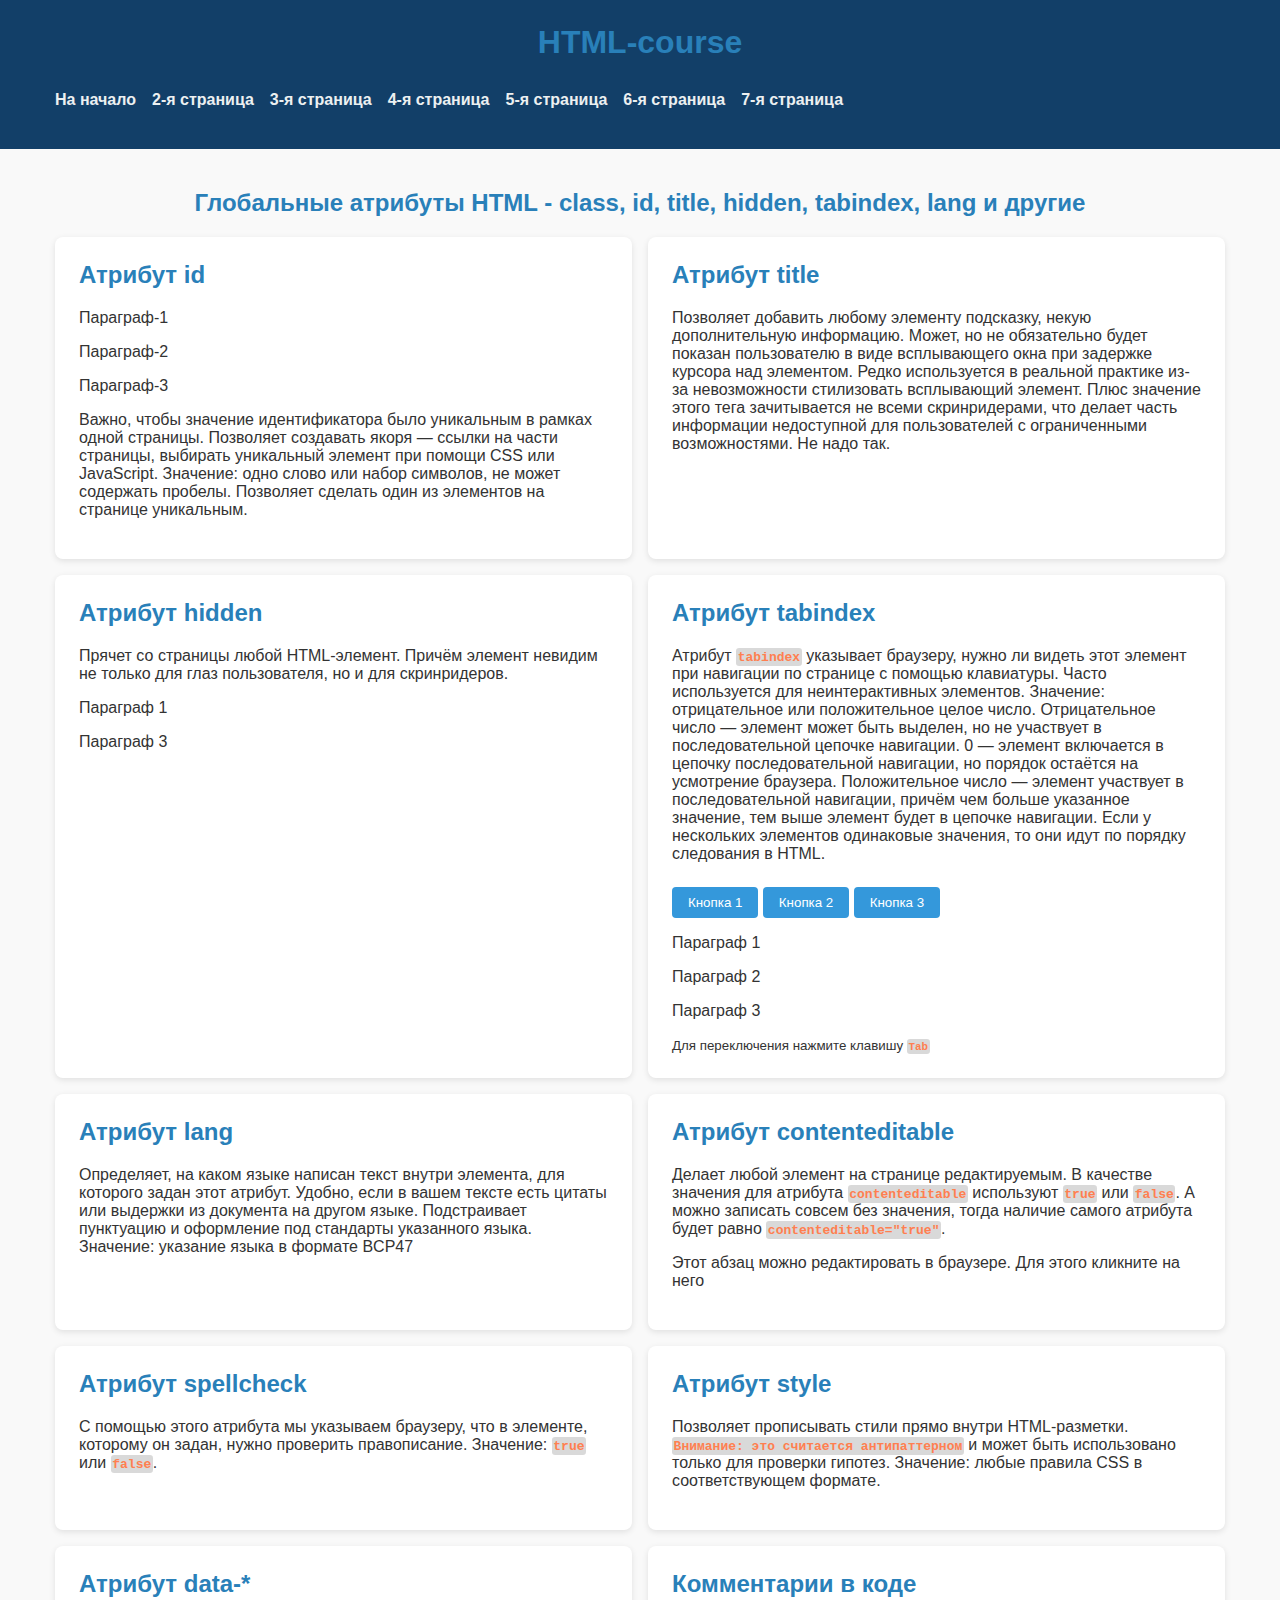
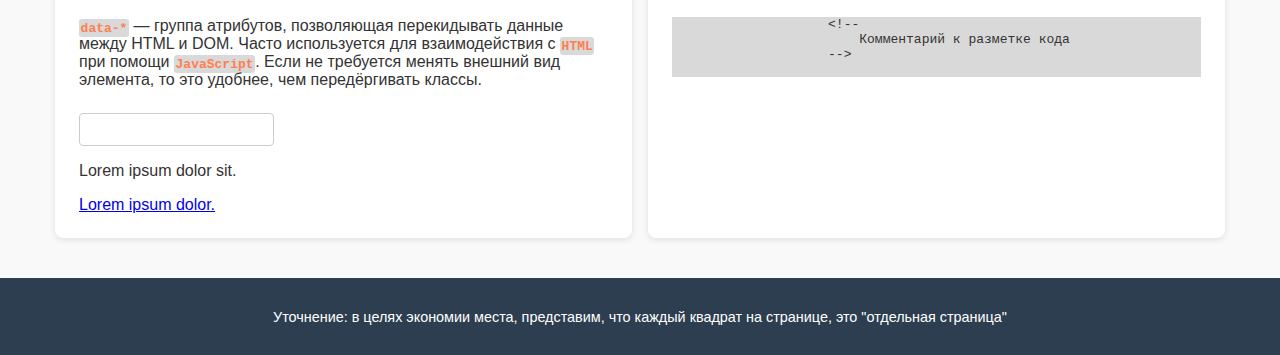
<file: index7.html>
<!doctype html>
<html lang="ru">
<head>
    <meta charset="UTF-8">
    <meta name="viewport"
          content="width=device-width, user-scalable=no, initial-scale=1.0, maximum-scale=1.0, minimum-scale=1.0">
    <meta http-equiv="X-UA-Compatible" content="ie=edge">
    <title>html-course | page 7</title>
    <link rel="stylesheet" href="./styles.css">
</head>
<body>
<header class="header">
    <div class="container">
        <h1 class="title h1">HTML-course</h1>

        <nav>
            <ul class="menu container">
                <li class="menu__item">
                    <a class="menu__item-link" href="./index.html">На начало</a>
                </li>
                <li class="menu__item">
                    <a class="menu__item-link" href="./index2.html">2-я страница</a>
                </li>
                <li class="menu__item">
                    <a class="menu__item-link" href="./index3.html">3-я страница</a>
                </li>
                <li class="menu__item">
                    <a class="menu__item-link" href="./index4.html">4-я страница</a>
                </li>
                <li class="menu__item">
                    <a class="menu__item-link" href="./index5.html">5-я страница</a>
                </li>
                <li class="menu__item">
                    <a class="menu__item-link" href="./index6.html">6-я страница</a>
                </li>
                <li class="menu__item">
                    <a class="menu__item-link" href="./index7.html">7-я страница</a>
                </li>
            </ul>
        </nav>
    </div>
</header>
<main class="main">
    <div class="container">
        <h2 style="text-align: center">Глобальные атрибуты HTML - class, id, title, hidden, tabindex, lang и другие</h2>
        <div class="grid">
            <div class="item">
                <h2 class="item__title">Атрибут id</h2>
                <p id="paragraph-1">Параграф-1</p>
                <p id="paragraph-2">Параграф-2</p>
                <p id="paragraph-3">Параграф-3</p>
                <p>
                    Важно, чтобы значение идентификатора было уникальным в рамках одной страницы. Позволяет создавать
                    якоря — ссылки на части страницы, выбирать уникальный элемент при помощи CSS или JavaScript.
                    Значение: одно слово или набор символов, не может содержать пробелы. Позволяет сделать один из
                    элементов на странице уникальным.
                </p>

            </div>
            <div class="item">
                <h2 class="item__title">Атрибут title</h2>
                <p>Позволяет добавить любому элементу подсказку, некую дополнительную информацию. Может, но не
                    обязательно будет показан пользователю в виде всплывающего окна при задержке курсора над элементом.
                    Редко используется в реальной практике из-за невозможности стилизовать всплывающий элемент. Плюс
                    значение этого тега зачитывается не всеми скринридерами, что делает часть информации недоступной для
                    пользователей с ограниченными возможностями. Не надо так.</p>
            </div>
            <div class="item">
                <h2 class="item__title">Атрибут hidden</h2>
                <p>
                    Прячет со страницы любой HTML-элемент. Причём элемент невидим не только для глаз пользователя, но и
                    для скринридеров.
                </p>
                <p>Параграф 1</p>
                <p hidden>Параграф 2</p>
                <p>Параграф 3</p>
            </div>
            <div class="item">
                <h2 class="item__title">Атрибут tabindex</h2>
                <p>
                    Атрибут <code>tabindex</code> указывает браузеру, нужно ли видеть этот элемент при навигации по
                    странице с помощью клавиатуры.
                    Часто используется для неинтерактивных элементов.

                    Значение: отрицательное или положительное целое число. Отрицательное число — элемент может быть
                    выделен, но не участвует в последовательной цепочке навигации. 0 — элемент включается в цепочку
                    последовательной навигации, но порядок остаётся на усмотрение браузера. Положительное число —
                    элемент участвует в последовательной навигации, причём чем больше указанное значение, тем выше
                    элемент будет в цепочке навигации. Если у нескольких элементов одинаковые значения, то они идут по
                    порядку следования в HTML.
                </p>
                <button
                        class="button"
                        type="button"
                >
                    Кнопка 1
                </button>
                <button
                        class="button"
                        type="button"
                >
                    Кнопка 2
                </button>
                <button
                        class="button"
                        type="button"
                >
                    Кнопка 3
                </button>
                <p tabindex="1">Параграф 1</p>
                <p tabindex="3">Параграф 2</p>
                <p tabindex="2">Параграф 3</p>
                <small>
                    Для переключения нажмите клавишу <code>Tab</code>
                </small>
            </div>
            <div class="item">
                <h2 class="item__title">Атрибут lang</h2>
                <p>
                    Определяет, на каком языке написан текст внутри элемента, для которого задан этот атрибут. Удобно,
                    если в вашем тексте есть цитаты или выдержки из документа на другом языке. Подстраивает пунктуацию и
                    оформление под стандарты указанного языка. Значение: указание языка в формате BCP47
                </p>
            </div>
            <div class="item">
                <h2 class="item__title">Атрибут contenteditable</h2>
                <p>
                    Делает любой элемент на странице редактируемым. В качестве значения для атрибута
                    <code>contenteditable</code>
                    используют <code>true</code> или <code>false</code>. А можно записать совсем без значения, тогда
                    наличие самого атрибута будет
                    равно <code>contenteditable="true"</code>.
                </p>
                <p contenteditable="true">Этот абзац можно редактировать в браузере. Для этого кликните на него</p>
            </div>
            <div class="item">
                <h2 class="item__title">Атрибут spellcheck</h2>
                <p>
                    С помощью этого атрибута мы указываем браузеру, что в элементе, которому он задан, нужно проверить
                    правописание. Значение: <code>true</code> или <code>false</code>.
                </p>
            </div>
            <div class="item">
                <h2 class="item__title">Атрибут style</h2>
                <p>
                    Позволяет прописывать стили прямо внутри HTML-разметки. <code><strong>Внимание: это считается
                    антипаттерном</strong></code> и
                    может быть использовано только для проверки гипотез. Значение: любые правила CSS в соответствующем
                    формате.
                </p>
            </div>
            <div class="item">
                <h2 class="item__title">Атрибут data-*</h2>
                <p>
                    <code>data-*</code> — группа атрибутов, позволяющая перекидывать данные между HTML и DOM. Часто
                    используется для
                    взаимодействия с <code>HTML</code> при помощи <code>JavaScript</code>. Если не требуется менять
                    внешний вид элемента, то это
                    удобнее, чем передёргивать классы.
                </p>
                <input type="text" data-mask="phone" data-region="ru">
                <p data-tooltip="текст подсказки...">Lorem ipsum dolor sit.</p>
                <a href="/" data-some-special-link>Lorem ipsum dolor.</a>
            </div>
            <div class="item">
                <h2 class="item__title">Комментарии в коде</h2>
                <pre>
                    &lt;!--
                        Комментарий к разметке кода
                    --&gt;
                </pre>
            </div>
        </div>
    </div>
</main>
<footer class="footer">
    <p>Уточнение: в целях экономии места, представим, что каждый квадрат на странице, это "отдельная страница"</p>
</footer>
</body>
</html>
</file>
<file: styles.css>
*,
::before,
::after {
    box-sizing: border-box;
}

html {
    height: 100%;
    overflow-x: hidden;
}

body {
    display: grid;
    grid-auto-rows: auto 1fr auto;
    min-height: 100vh;
    font-family: 'Segoe UI', sans-serif;
    background-color: #f9f9f9;
    color: #333;
    margin: 0;
    padding: 0;
}

.container {
    max-width: 1200px;
    margin-inline: auto;
    padding-inline: 15px;
    padding-block: 0.5rem;
}

.header {
    background-color: #123F68;
    color: white;
    padding: 1rem;
}

.title {
    margin-bottom: 30px;
    text-align: center;
}

.menu.container {
    display: flex;
    flex-wrap: wrap;
    gap: 1rem;
    list-style: none;
    padding: 0;
    margin-top: 1rem;
}

.menu__item-link {
    color: #ecf0f1;
    text-decoration: none;
    font-weight: bold;
}

.menu__item-link:hover {
    text-decoration: underline;
}

.main {
    padding: 2rem;
}

.grid {
    display: grid;
    grid-template-columns: 1fr 1fr;
    gap: 1rem;
}

.item {
    background-color: white;
    border-radius: 8px;
    box-shadow: 0 2px 6px rgba(0, 0, 0, 0.1);
    padding: 1.5rem;
}

h1,h2,h3,h4,h5,h6,
.item__title {
    margin-top: 0;
    color: #2980b9;
}

:where(ul[class]) {
    list-style: none;
}

button {
    background-color: #3498db;
    color: white;
    border: none;
    padding: 0.5rem 1rem;
    margin-top: 0.5rem;
    border-radius: 4px;
    cursor: pointer;
}

button:disabled {
    background-color: #bdc3c7;
    cursor: not-allowed;
}

input {
    padding: 0.5rem;
    margin-top: 0.5rem;
    border: 1px solid #ccc;
    border-radius: 4px;
}

.player__video {
    max-width: 100%;
}

table, tr, th, td {
    border: 1px solid #ccc;
}

pre {
    display: flex;
    flex-direction: column;
    align-items: start;
}

pre, code {
    background-color: #d9d9d9;
}

code {
    font-weight: 600;
    border-radius: 0.2rem;
    padding: 0.1rem;
    color: coral;
}

.footer {
    background-color: #2c3e50;
    text-align: center;
    padding: 1rem;
    font-size: 0.9rem;
    color: white;
}
</file>
